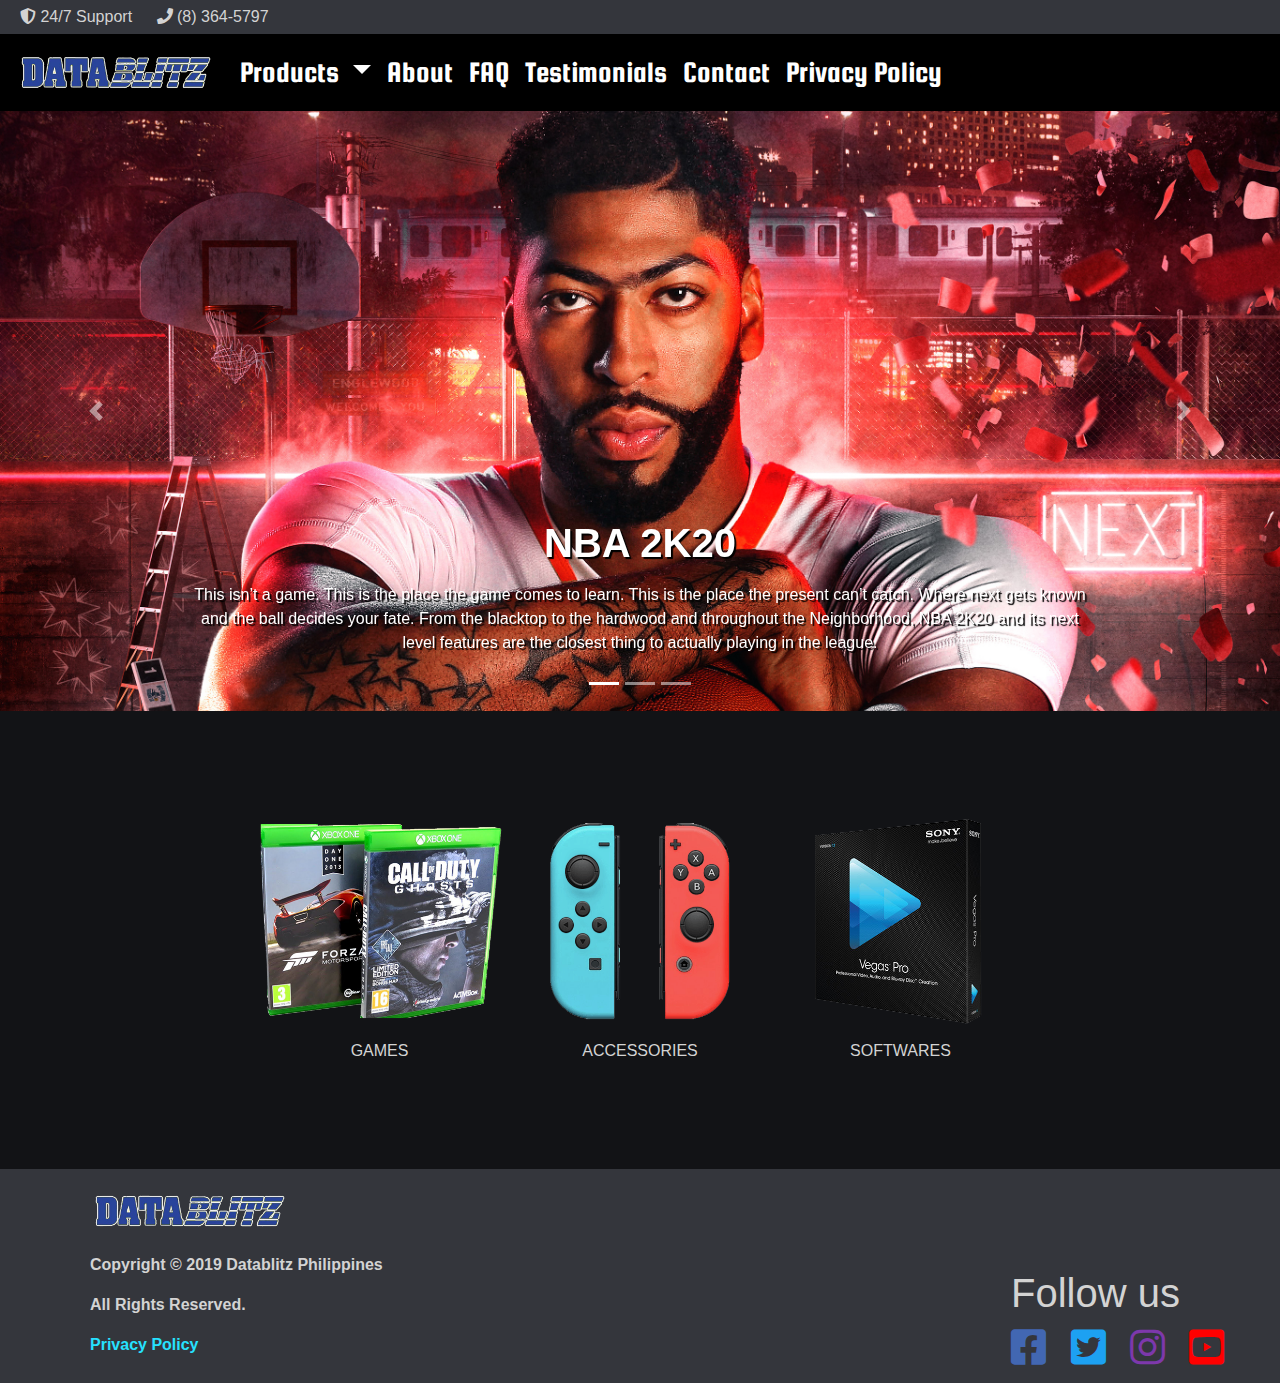
<file: index.html>
<html>
	<head>
		<title> Datablitz - Home </title>
		<meta name="viewport" content="width=device-width, initial-scale=1">
		<meta charset="utf-8">
		<meta name="description" content="DataBlitz is an ALL-Original computer & video games software, consoles and accessories retailer present in various locations throughout the Philippines.">
		<meta name="keywords" content="Game, Gaming, Store, Datablitz, Philippines, Entertainment, Utilities,">
		<meta name="author" content="Anton Miguel Canlas">
		<link rel="stylesheet" href="https://stackpath.bootstrapcdn.com/bootstrap/4.3.1/css/bootstrap.min.css" integrity="sha384-ggOyR0iXCbMQv3Xipma34MD+dH/1fQ784/j6cY/iJTQUOhcWr7x9JvoRxT2MZw1T" crossorigin="anonymous">
		<link rel="stylesheet" type="text/css" href="https://cdnjs.cloudflare.com/ajax/libs/font-awesome/5.11.2/css/all.css">
		<link rel= "stylesheet" href= "style.css">
		<link href="https://fonts.googleapis.com/css?family=Squada+One&display=swap" rel="stylesheet">
		<link rel="icon" type="image/png" href="essentials/bnew.png">
	</head>
	
	<body>
		<div class ="contact">
			<i class="fas fa-shield-alt" style = "margin-left: 20px; "></i>
			<p>24/7 Support </p>
			<i class="fas fa-phone"></i>
			<p> (8) 364-5797 </p>
		</div>
		
		
		<nav class="navbar navbar-expand-lg navbar-dark bg-dark" style = "background-color: black!important; ">
		  <a class="navbar-brand" href="index.html"><img src =" essentials/dblogo.png" width = 200px></a>
		  <button class="navbar-toggler" type="button" data-toggle="collapse" data-target="#navbarSupportedContent" aria-controls="navbarSupportedContent" aria-expanded="false" aria-label="Toggle navigation">
			<span class="navbar-toggler-icon"></span>
		  </button>

		  <div class="collapse navbar-collapse" id="navbarSupportedContent">
			
			<ul class="navbar-nav mr-auto">
			  			  <li class="nav-item dropdown">
				<a class="nav-link dropdown-toggle" href="#" id="navbarDropdown" role="button" data-toggle="dropdown" aria-haspopup="true" aria-expanded="false">
				Products
				</a>
				<div class="dropdown-menu" aria-labelledby="navbarDropdown">
				  <a class="dropdown-item" href="Gamesp.html">Games</a>
				  <a class="dropdown-item" href="Accessoriesp.html">Accessories</a>
				  <a class="dropdown-item" href="Softwaresp.html">Softwares</a>
				</div>
			  </li>
			  
			  <li class="nav-item">
				<a class="nav-link" href="AboutUs.html">About</a>
			  </li>

			  <li class="nav-item">
				<a class="nav-link" href="FAQ.html">FAQ</a>
			  </li>
			  <li class="nav-item">
				<a class="nav-link" href="Testimonials.html">Testimonials</a>
			  </li>
			  <li class="nav-item">
				<a class="nav-link" href="Contact.html">Contact</a>
			  </li>
			  <li class="nav-item">
				<a class="nav-link" href="Policy.html">Privacy Policy</a>
			  </li>
			</ul>
		  </div>
		</nav>
	
	
	
	
	
<div class = "carouselsize">
	<div class="bd-example">
  <div id="carouselExampleCaptions" class="carousel slide" data-ride="carousel">
    <ol class="carousel-indicators">
      <li data-target="#carouselExampleCaptions" data-slide-to="0" class="active"></li>
      <li data-target="#carouselExampleCaptions" data-slide-to="1"></li>
      <li data-target="#carouselExampleCaptions" data-slide-to="2"></li>
    </ol>
    <div class="carousel-inner">
      <div class="carousel-item active">
        <img src="games/2k20t.jpg" class="d-block w-100" alt="Image did not load properly">
        <div class="carousel-caption d-none d-md-block">
          <h5>NBA 2K20</h5>
          <p><p>This isn’t a game. This is the place the game comes to learn. This is the place the present can’t catch. Where next gets known and the ball decides your fate. From the blacktop to the hardwood and throughout the Neighborhood, NBA 2K20 and its next level features are the closest thing to actually playing in the league.</p></p>
        </div>
      </div>
      <div class="carousel-item">
        <img src="games/tocs3t.png" class="d-block w-100" alt="Image did not load properly" id="coldsteel";>
        <div class="carousel-caption d-none d-md-block">
          <h5>Trails of Coldsteel III </h5>
          <p>Nearly a year and a half has passed since the Erebonian civil war, and much has changed since then. From the shifting stances of countries to the internal politics of the Empire, and even the life of real schwarzer, the shadows of the past have given way to the embers of a new chapter. Now graduated from thors military Academy.</p>
        </div>
      </div>
      <div class="carousel-item">
        <img src="games/deathstrandingt.png" class="d-block w-100" alt="Image did not load properly">
        <div class="carousel-caption d-none d-md-block">
          <h5>Death Stranding</h5>
          <p>A completely new type of action game, where the goal of the player is to reconnect isolated cities and a fragmented society. It is created so that all elements, including the story and gameplay, are bound together by the theme of the "Strand" or connection.</p>
		  
        </div>
      </div>
    </div>
    <a class="carousel-control-prev" href="#carouselExampleCaptions" role="button" data-slide="prev">
      <span class="carousel-control-prev-icon" aria-hidden="true"></span>
      <span class="sr-only">Previous</span>
    </a>
    <a class="carousel-control-next" href="#carouselExampleCaptions" role="button" data-slide="next">
      <span class="carousel-control-next-icon" aria-hidden="true"></span>
      <span class="sr-only">Next</span>
    </a>
  </div>
</div>
</div>
	
	
	<div class ="productdiv">
		<center>
		
		<div class = "products">
			<a href = "Gamesp.html">
			<img src = "essentials/Games.png" width = "100%">
			</a>
			<h1> GAMES </h1>
		</div>
		
		<div class = "products">
			
			<a href = "Accessoriesp.html">
			<img src = "essentials/Accessories.png" width = "100%">
			</a> 
			<h1> ACCESSORIES </h1>
		</div>
		
			<div class = "products">
			<a href = "S		oftwaresp.html">
			<img src = "essentials/Softwares.png" width = "100%">
			</a>
			<h1> SOFTWARES </h1>
		</div>
		</center>
	</div>
	
	
			<div class = "body1" style= "background-color: #34363c;"> 		
				<div class = "footerleft" style = "display: inline-block; ">
				<img src = " essentials/dblogo.png" width = 200px style= "margin: 0 0 20 0;">
				<p> Copyright © 2019 Datablitz Philippines </p> 
				<p> All Rights Reserved. </p>
				<p><a href = "Policy.html" style = "color:#26e1ff;">Privacy Policy </a> </p>
				</div>
				
				<div class = "footerright">
				<h1> Follow us</h1>
				
				<a href = "https://www.facebook.com/DataBlitzPH/" style = "text-decoration:none;">
				<i class="fab fa-facebook-square" style = "color: #4267b2;"></i>
				</a>
				<a href = "https://twitter.com/DataBlitzPH?ref_src=twsrc%5Egoogle%7Ctwcamp%5Eserp%7Ctwgr%5Eauthor" style = "text-decoration:none;">
				<i class="fab fa-twitter-square" style = "color: #1da1f2;"></i>
				</a>
				<a href = "https://www.instagram.com/datablitzph/?hl=en" style = "text-decoration:none;">
				<i class="fab fa-instagram" style = "color: #7d38ab;"></i>
				</a>
				<a href = "https://www.youtube.com/watch?v=Jd_Bo0ViJO8" style = "text-decoration:none;">
				<i class="fab fa-youtube-square" style = "color: #ff0000;"></i>
				</a>					
				</div>			
			</div>
	
	
	
		<script src="https://code.jquery.com/jquery-3.3.1.slim.min.js" integrity="sha384-q8i/X+965DzO0rT7abK41JStQIAqVgRVzpbzo5smXKp4YfRvH+8abtTE1Pi6jizo" crossorigin="anonymous"></script>
		<script src="https://cdnjs.cloudflare.com/ajax/libs/popper.js/1.14.7/umd/popper.min.js" integrity="sha384-UO2eT0CpHqdSJQ6hJty5KVphtPhzWj9WO1clHTMGa3JDZwrnQq4sF86dIHNDz0W1" crossorigin="anonymous"></script>
		<script src="https://stackpath.bootstrapcdn.com/bootstrap/4.3.1/js/bootstrap.min.js" integrity="sha384-JjSmVgyd0p3pXB1rRibZUAYoIIy6OrQ6VrjIEaFf/nJGzIxFDsf4x0xIM+B07jRM" crossorigin="anonymous"></script>
	</body>





</html>
</file>
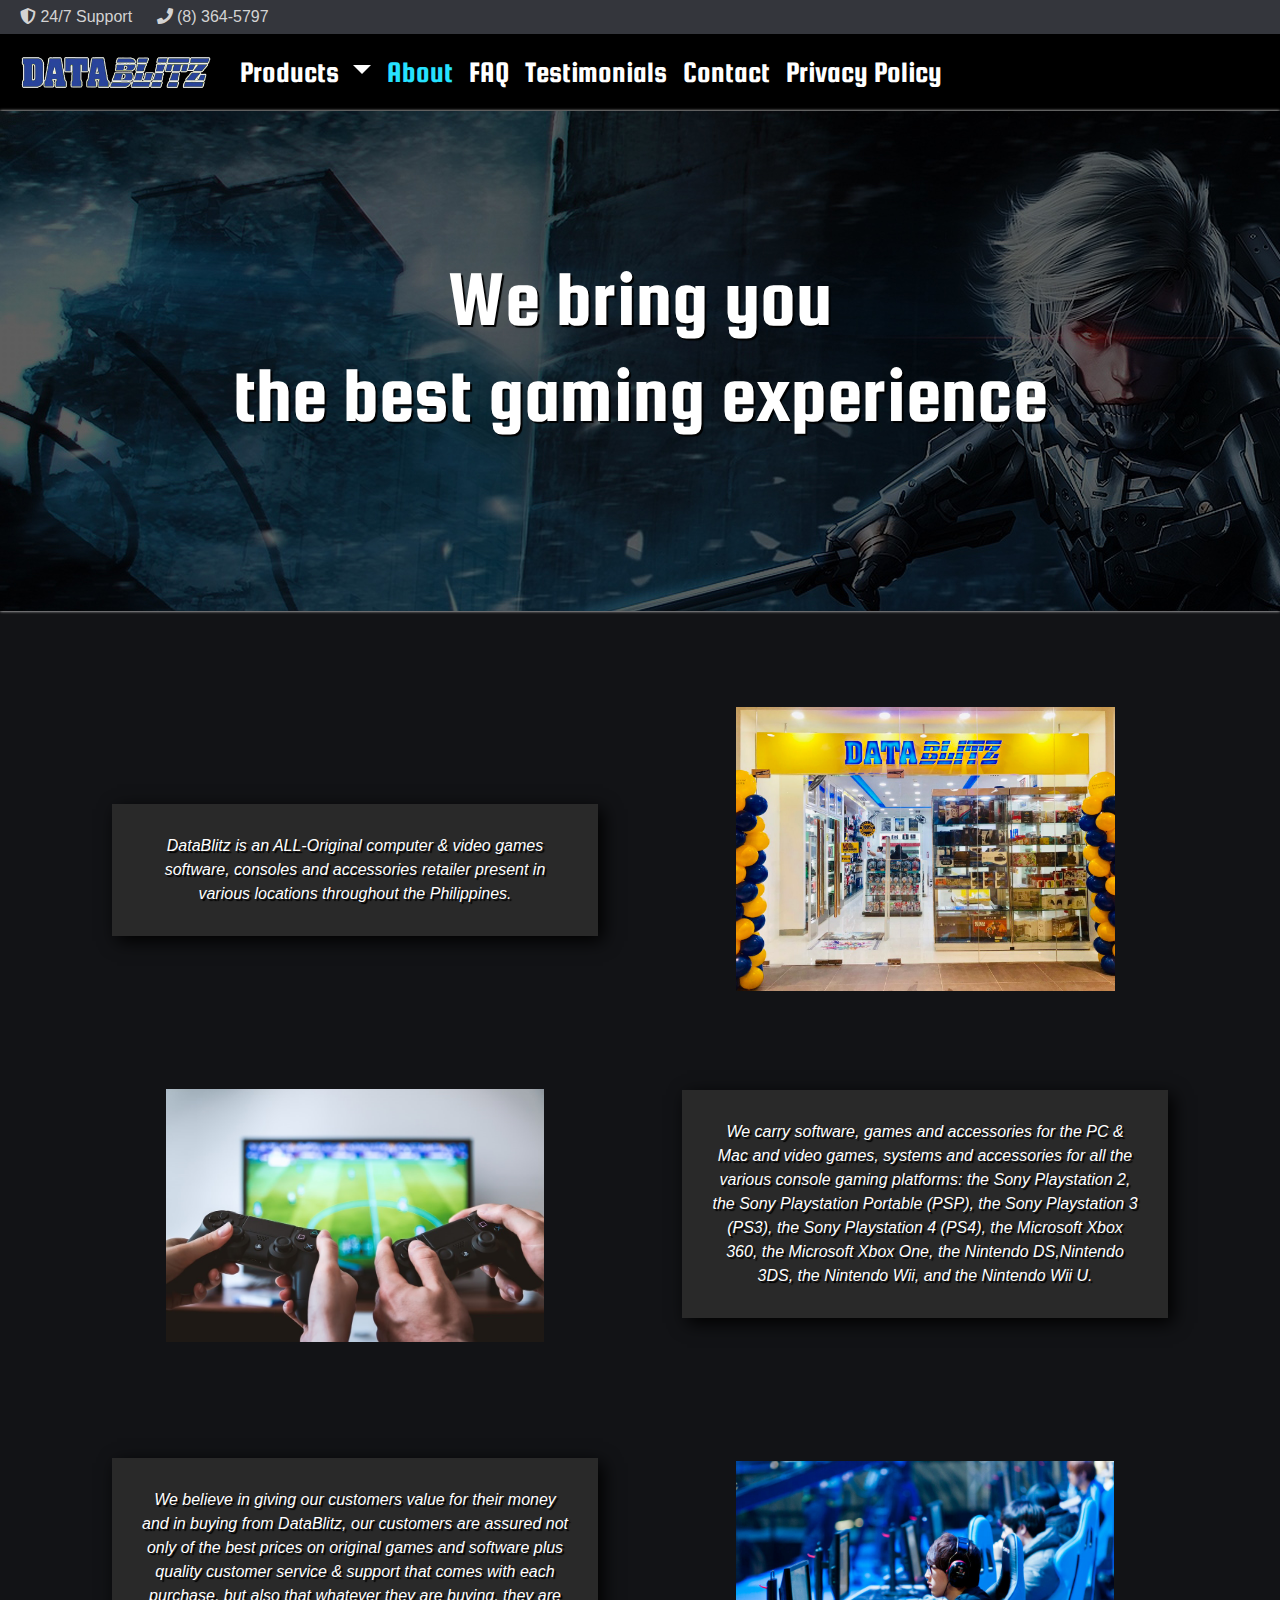
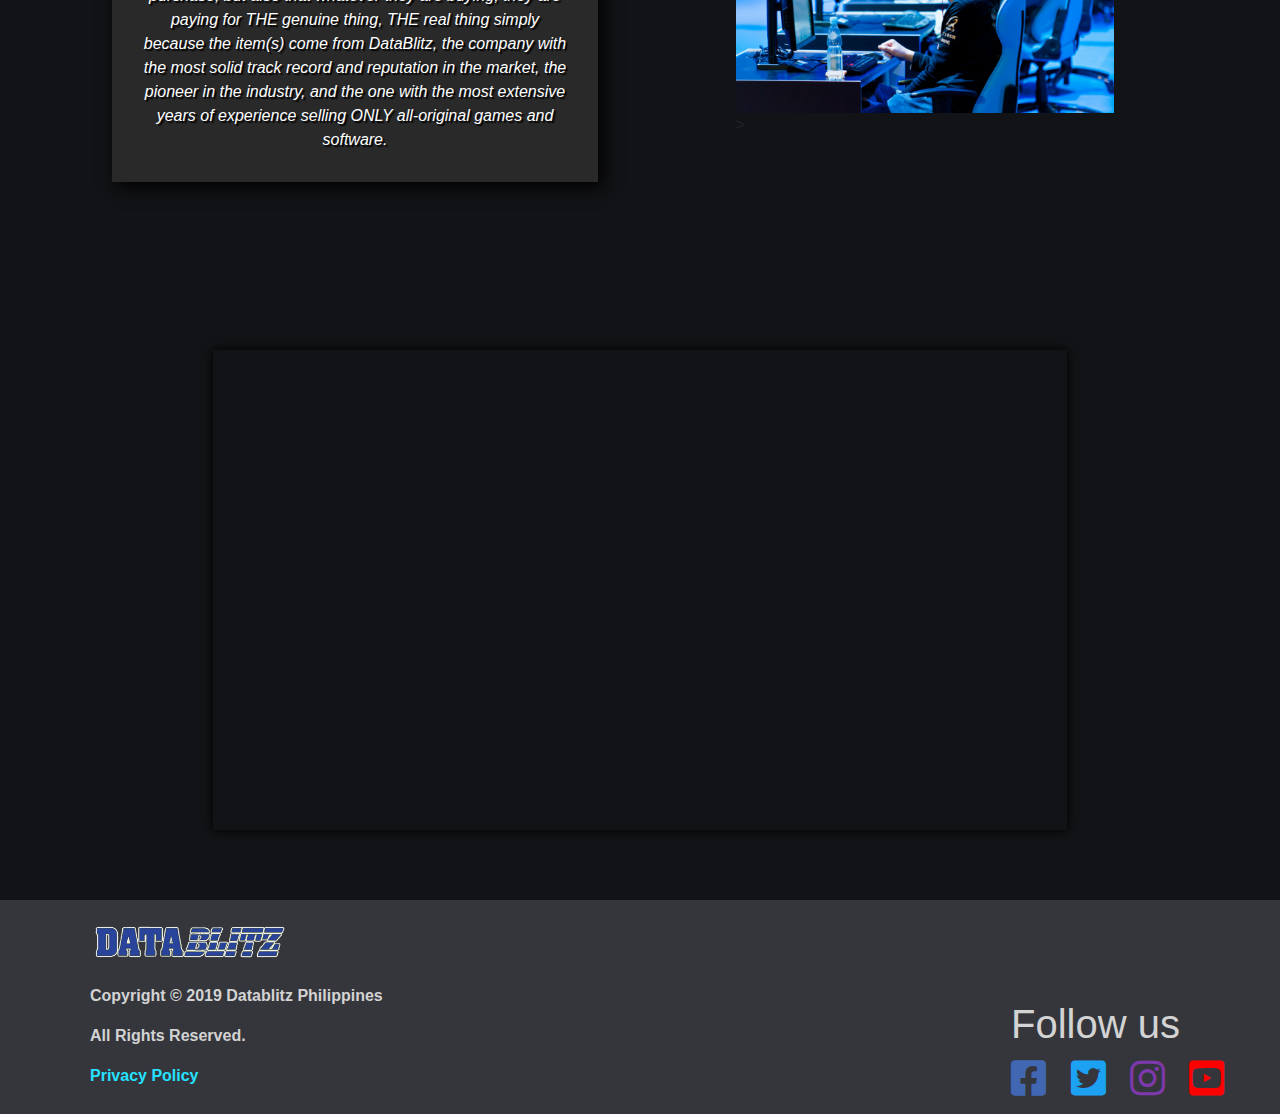
<file: AboutUs.html>
<html>
	<head>
		<title> Datablitz - About us </title>
		<meta name="viewport" content="width=device-width, initial-scale=1">
		<meta charset="utf-8">
		<meta name="description" content="DataBlitz is an ALL-Original computer & video games software, consoles and accessories retailer present in various locations throughout the Philippines.">
		<meta name="keywords" content="Game, Gaming, Store, Datablitz, Philippines, Entertainment, Utilities, About us">
		<meta name="author" content="Anton Miguel Canlas">
		<link rel="stylesheet" href="https://stackpath.bootstrapcdn.com/bootstrap/4.3.1/css/bootstrap.min.css" integrity="sha384-ggOyR0iXCbMQv3Xipma34MD+dH/1fQ784/j6cY/iJTQUOhcWr7x9JvoRxT2MZw1T" crossorigin="anonymous">
		<link rel="stylesheet" type="text/css" href="https://cdnjs.cloudflare.com/ajax/libs/font-awesome/5.11.2/css/all.css">
		<link rel= "stylesheet" href= "style.css">
		<link href="https://fonts.googleapis.com/css?family=Squada+One&display=swap" rel="stylesheet">
		<link rel="icon" type="image/png" href="essentials/bnew.png">
	</head>
	
	<body>
		<div class ="contact">
			<i class="fas fa-shield-alt" style = "margin-left: 20px; "></i>
			<p>24/7 Support </p>
			<i class="fas fa-phone"></i>
			<p> (8) 364-5797 </p>
		</div>
		
		
		<nav class="navbar navbar-expand-lg navbar-dark bg-dark" style = "background-color: black!important; ">
		  <a class="navbar-brand" href="index.html"><img src =" essentials/dblogo.png" width = 200px></a>
		  <button class="navbar-toggler" type="button" data-toggle="collapse" data-target="#navbarSupportedContent" aria-controls="navbarSupportedContent" aria-expanded="false" aria-label="Toggle navigation">
			<span class="navbar-toggler-icon"></span>
		  </button>

		  <div class="collapse navbar-collapse" id="navbarSupportedContent">
			
			<ul class="navbar-nav mr-auto">
			  			  <li class="nav-item dropdown">
				<a class="nav-link dropdown-toggle" href="#" id="navbarDropdown" role="button" data-toggle="dropdown" aria-haspopup="true" aria-expanded="false">
				Products
				</a>
				<div class="dropdown-menu" aria-labelledby="navbarDropdown">
				  <a class="dropdown-item" href="Gamesp.html">Games</a>
				  <a class="dropdown-item" href="Accessoriesp.html">Accessories</a>
				  <a class="dropdown-item" href="Softwaresp.html">Softwares</a>
				</div>
			  </li>
			  
			  <li class="nav-item">
				<a class="nav-link" href="AboutUs.html" style = "color:#26e1ff!important;">About</a>
			  </li>

			  <li class="nav-item">
				<a class="nav-link" href="FAQ.html">FAQ</a>
			  </li>
			  <li class="nav-item">
				<a class="nav-link" href="Testimonials.html">Testimonials</a>
			  </li>
			  <li class="nav-item">
				<a class="nav-link" href="Contact.html">Contact</a>
			  </li>
			  <li class="nav-item">
				<a class="nav-link" href="Policy.html">Privacy Policy</a>
			  </li>
			</ul>
		  </div>
		</nav>
			
			<div class = "container1AU" style = "color: white;"> 
				<div class = "bestxpbg">
				<center>
				<h1 class = "abtustagline" style = "position: absolute; width: 100%; text-shadow: 2px 2px 1px #000000; margin-top: 140px;"> We bring you <br> the best gaming experience </h1>
				</center>
				</div>
				
					
					
				</div>
			</div>
			
			
	<div class="py-5">
  <div class="container py-5">
    <div class="row align-items-center mb-5">
      <div class="col-lg-6 order-2 order-lg-1"><i class="fa fa-bar-chart fa-2x mb-3 text-primary"></i>
				
				<p class="font-italic text-muted mb-4" id = "abttxt">DataBlitz is an ALL-Original computer & video games
				software, consoles and accessories retailer present
				in various locations throughout the Philippines.</p>
      </div>
      <div class="col-lg-5 px-5 mx-auto order-1 order-lg-2"><img src="dbrelated/dbstore.jpg" alt="" class="img-fluid mb-4 mb-lg-0"></div>
    </div>
	
	
    <div class="row align-items-center">
      <div class="col-lg-5 px-5 mx-auto"><img src="dbrelated/consoles.jpg" alt="" class="img-fluid mb-4 mb-lg-0"></div>
      <div class="col-lg-6">
        <p class="font-italic text-muted mb-4" id = "aboutcenter">	We carry software, games and accessories for the PC & Mac 		
				and video games, systems and accessories for all the
				various console gaming platforms: the Sony Playstation 2,
				the Sony Playstation Portable (PSP), the Sony Playstation 3 (PS3),
				the Sony Playstation 4 (PS4), the Microsoft Xbox 360,
				the Microsoft Xbox One, the Nintendo DS,Nintendo 3DS,	
				the Nintendo Wii, and the Nintendo Wii U. </p>
      </div>
    </div>
	
	
	    <div class="row align-items-center mb-5">
      <div class="col-lg-6 order-2 order-lg-1"><i class="fa fa-bar-chart fa-2x mb-3 text-primary"></i>
        <p class="font-italic text-muted mb-4" id = "abttxt">We believe in giving our customers value for their money and in buying from DataBlitz, 		
				our customers are assured not only of the best prices on original games and software 
				  plus quality customer service & support that comes with each purchase, but also 
				 that whatever they are buying, they are paying for THE genuine thing, THE real thing 
				 simply because the item(s) come from DataBlitz, the company with the most solid 
				track record and reputation in the market, the pioneer in the industry,		
				 and the one with the most extensive years of experience 
				 selling ONLY all-original games and software.</p>	
      </div>
      <div class="col-lg-5 px-5 mx-auto order-1 order-lg-2"><img src="dbrelated/abtus.jpg" alt="" class="img-fluid mb-4 mb-lg-0" id = "aboutlstimg">></div>
    </div>
	
  </div>
</div>

		<center>
		<div class="col-sm-8 offset-md-2 embed-responsive embed-responsive-16by9" style = "margin: 0 0 70px 0; box-shadow: 0px 0px 10px #000000;" >
			<iframe class="embed-responsive-item" src="https://www.youtube.com/embed/jVGKFViBDgg" frameborder="0" gesture="media" allowfullscreen></iframe>
		</div>
		</center>
	
	
			<div class = "body1" style= "background-color: #34363c;"> 		
				<div class = "footerleft" style = "display: inline-block; ">
				<img src = " essentials/dblogo.png" width = 200px style= "margin: 0 0 20 0;">
				<p> Copyright © 2019 Datablitz Philippines </p> 
				<p> All Rights Reserved. </p>
				<p><a href = "Policy.html" style = "color:#26e1ff;">Privacy Policy </a> </p>
				</div>
				
				<div class = "footerright">
				<h1> Follow us</h1>
				
				<a href = "https://www.facebook.com/DataBlitzPH/" style = "text-decoration:none;">
				<i class="fab fa-facebook-square" style = "color: #4267b2;"></i>
				</a>
				<a href = "https://twitter.com/DataBlitzPH?ref_src=twsrc%5Egoogle%7Ctwcamp%5Eserp%7Ctwgr%5Eauthor" style = "text-decoration:none;">
				<i class="fab fa-twitter-square" style = "color: #1da1f2;"></i>
				</a>
				<a href = "https://www.instagram.com/datablitzph/?hl=en" style = "text-decoration:none;">
				<i class="fab fa-instagram" style = "color: #7d38ab;"></i>
				</a>
				<a href = "https://www.youtube.com/watch?v=Jd_Bo0ViJO8" style = "text-decoration:none;">
				<i class="fab fa-youtube-square" style = "color: #ff0000;"></i>
				</a>					
				</div>			
			</div>
	
	
	
		<script src="https://code.jquery.com/jquery-3.3.1.slim.min.js" integrity="sha384-q8i/X+965DzO0rT7abK41JStQIAqVgRVzpbzo5smXKp4YfRvH+8abtTE1Pi6jizo" crossorigin="anonymous"></script>
		<script src="https://cdnjs.cloudflare.com/ajax/libs/popper.js/1.14.7/umd/popper.min.js" integrity="sha384-UO2eT0CpHqdSJQ6hJty5KVphtPhzWj9WO1clHTMGa3JDZwrnQq4sF86dIHNDz0W1" crossorigin="anonymous"></script>
		<script src="https://stackpath.bootstrapcdn.com/bootstrap/4.3.1/js/bootstrap.min.js" integrity="sha384-JjSmVgyd0p3pXB1rRibZUAYoIIy6OrQ6VrjIEaFf/nJGzIxFDsf4x0xIM+B07jRM" crossorigin="anonymous"></script>
	</body>





</html>
</file>
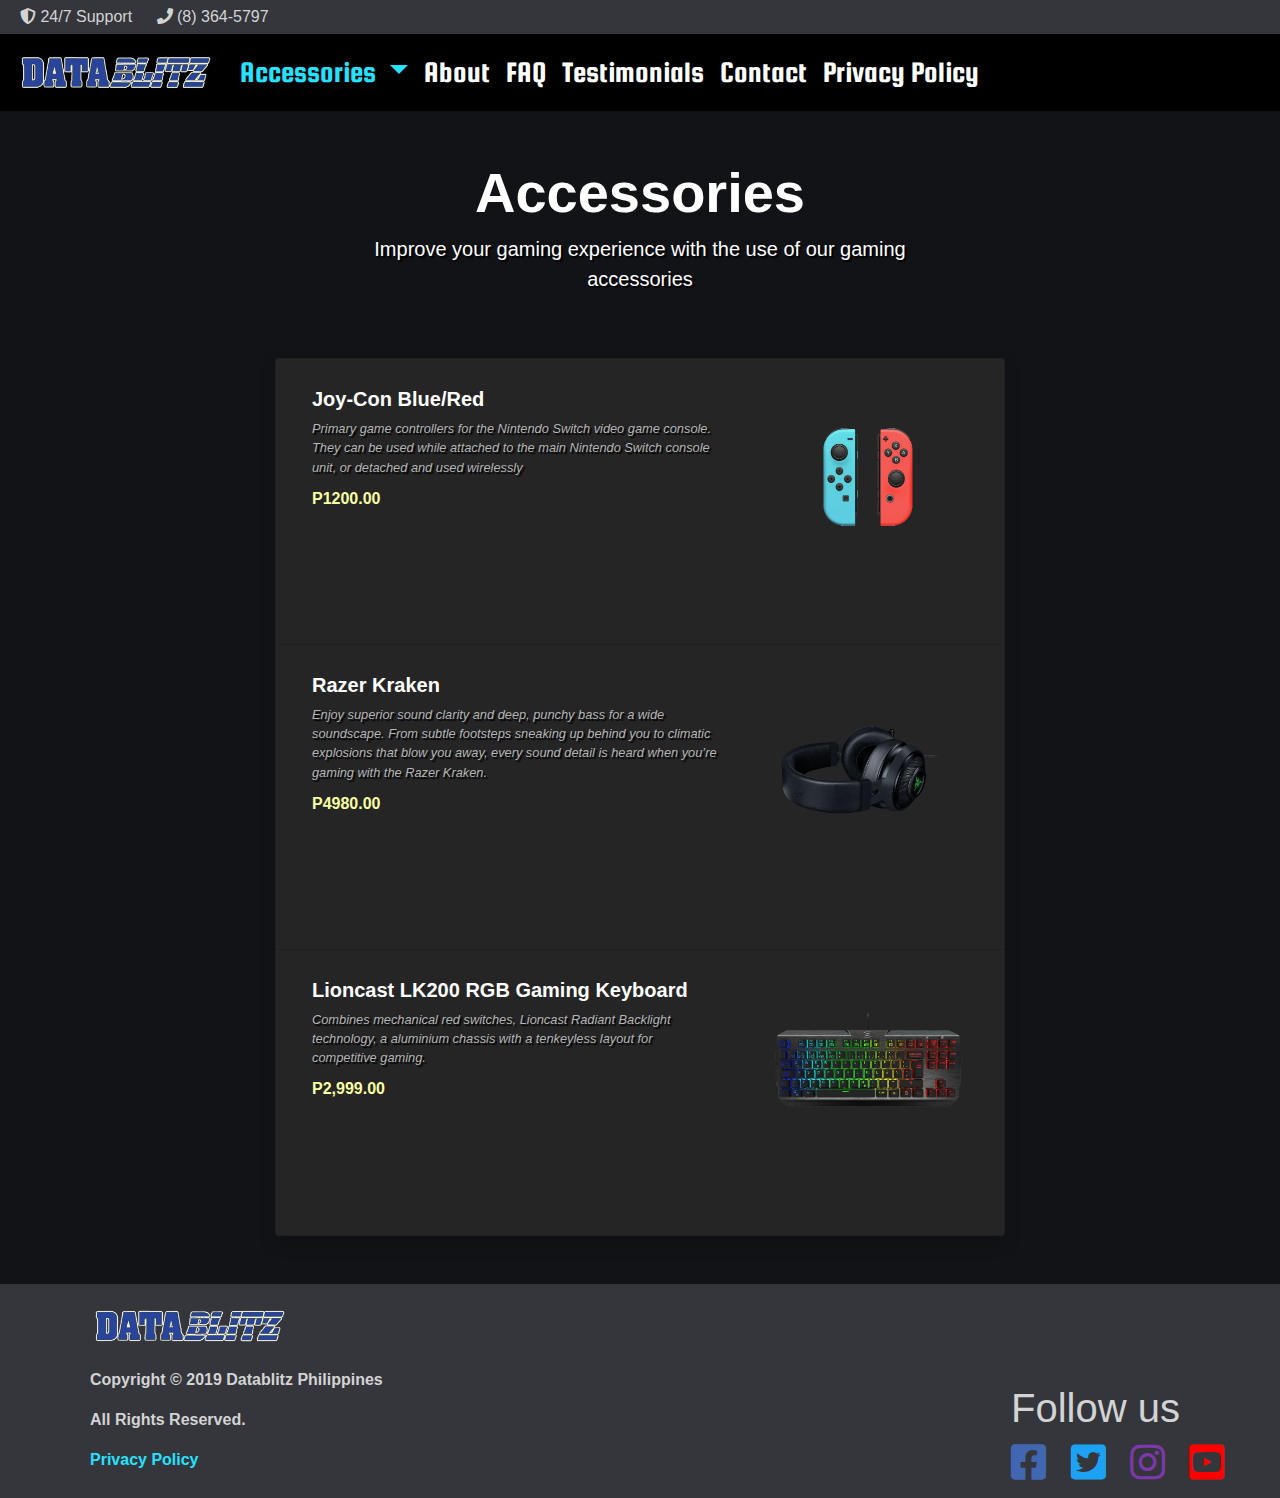
<file: Accessoriesp.html>
<html>
	<head>
		<title> Datablitz - Products - Accessories </title>
		<meta name="viewport" content="width=device-width, initial-scale=1">
		<meta charset="utf-8">
		<meta name="description" content="DataBlitz is an ALL-Original computer & video games software, consoles and accessories retailer present in various locations throughout the Philippines.">
		<meta name="keywords" content="Game, Gaming, Store, Datablitz, Philippines, Entertainment, Utilities, Products, Accessories">
		<meta name="author" content="Anton Miguel Canlas">
		<link rel="stylesheet" href="https://stackpath.bootstrapcdn.com/bootstrap/4.3.1/css/bootstrap.min.css" integrity="sha384-ggOyR0iXCbMQv3Xipma34MD+dH/1fQ784/j6cY/iJTQUOhcWr7x9JvoRxT2MZw1T" crossorigin="anonymous">
		<link rel="stylesheet" type="text/css" href="https://cdnjs.cloudflare.com/ajax/libs/font-awesome/5.11.2/css/all.css">
		<link rel= "stylesheet" href= "style.css">
		<link href="https://fonts.googleapis.com/css?family=Squada+One&display=swap" rel="stylesheet">	
		<link rel="icon" type="image/png" href="essentials/bnew.png">
	</head>
	
	<body>
		<div class ="contact">
			<i class="fas fa-shield-alt" style = "margin-left: 20px; "></i>
			<p>24/7 Support </p>
			<i class="fas fa-phone"></i>
			<p> (8) 364-5797 </p>
		</div>
		
		
		<nav class="navbar navbar-expand-lg navbar-dark bg-dark" style = "background-color: black!important; ">
		  <a class="navbar-brand" href="index.html"><img src =" essentials/dblogo.png" width = 200px></a>
		  <button class="navbar-toggler" type="button" data-toggle="collapse" data-target="#navbarSupportedContent" aria-controls="navbarSupportedContent" aria-expanded="false" aria-label="Toggle navigation">
			<span class="navbar-toggler-icon"></span>
		  </button>

		  <div class="collapse navbar-collapse" id="navbarSupportedContent">
			
			<ul class="navbar-nav mr-auto">
			  			  <li class="nav-item dropdown">
				<a class="nav-link dropdown-toggle" href="#" id="navbarDropdown" role="button" data-toggle="dropdown" aria-haspopup="true" aria-expanded="false"  style = "color:#26e1ff!important;">
				Accessories
				</a>
				<div class="dropdown-menu" aria-labelledby="navbarDropdown">
				  <a class="dropdown-item" href="Gamesp.html">Games</a>
				  <a class="dropdown-item" href="Accessoriesp.html">Accessories</a>
				  <a class="dropdown-item" href="Softwaresp.html">Softwares</a>
				</div>
			  </li>
			  
			  <li class="nav-item">
				<a class="nav-link" href="AboutUs.html">About</a>
			  </li>

			  <li class="nav-item">
				<a class="nav-link" href="FAQ.html">FAQ</a>
			  </li>
			  <li class="nav-item">
				<a class="nav-link" href="Testimonials.html">Testimonials</a>
			  </li>
			  <li class="nav-item">
				<a class="nav-link" href="Contact.html">Contact</a>
			  </li>
			  <li class="nav-item">
				<a class="nav-link" href="Policy.html">Privacy Policy</a>
			  </li>
			</ul>

		  </div>
		</nav>




<div class="container py-5">

  <div class="row text-center text-white mb-5">
    <div class="col-lg-7 mx-auto">
      <h1 class="display-4" style ="font-weight:bold;">Accessories</h1>
      <p class="lead mb-0">Improve your gaming experience with the use of our gaming accessories</p>

      </p>
    </div>
  </div>

  <div class="row">
    <div class="col-lg-8 mx-auto">

      <ul class="list-group shadow">

        <li class="list-group-item">
          <div class="media align-items-lg-center flex-column flex-lg-row p-3">
            <div class="media-body order-2 order-lg-1">
              <h5 class="mt-0 font-weight-bold mb-2">Joy-Con Blue/Red </h5>
              <p class="font-italic text-muted mb-0 small">Primary game controllers for the Nintendo Switch video game console. They can be used while attached to the main Nintendo Switch console unit, or detached and used wirelessly</p>
              <div class="d-flex align-items-center justify-content-between mt-1">
                <h6 class="font-weight-bold my-2">P1200.00</h6>
              </div>
            </div><img src="products/joyconp.png" alt="Generic placeholder image" width="200" class="ml-lg-5 order-1 order-lg-2">
          </div>
		  
        </li>

        <li class="list-group-item">
          <div class="media align-items-lg-center flex-column flex-lg-row p-3">
            <div class="media-body order-2 order-lg-1">
              <h5 class="mt-0 font-weight-bold mb-2">Razer Kraken</h5>
              <p class="font-italic text-muted mb-0 small"> Enjoy superior sound clarity and deep, punchy bass for a wide soundscape. From subtle footsteps sneaking up behind you to climatic explosions that blow you away, every sound detail is heard when you’re gaming with the Razer Kraken.</p>
              <div class="d-flex align-items-center justify-content-between mt-1">
                <h6 class="font-weight-bold my-2">P4980.00</h6>
              </div>
            </div><img src="products/razerp.png" alt="Generic placeholder image" width="200" class="ml-lg-5 order-1 order-lg-2">
          </div>
        </li>



        <li class="list-group-item">

          <div class="media align-items-lg-center flex-column flex-lg-row p-3">
            <div class="media-body order-2 order-lg-1">
              <h5 class="mt-0 font-weight-bold mb-2">Lioncast LK200 RGB Gaming Keyboard</h5>
              <p class="font-italic text-muted mb-0 small"> Combines mechanical red switches, Lioncast Radiant Backlight technology, a aluminium chassis with a tenkeyless layout for competitive gaming.</p>
              <div class="d-flex align-items-center justify-content-between mt-1">
                <h6 class="font-weight-bold my-2">P2,999.00</h6>
              </div>
            </div><img src="products/leioncastlk200rgbgamingkeyboardp.png" alt="Generic placeholder image" width="200" class="ml-lg-5 order-1 order-lg-2">
          </div>

        </li>


    </div>
  </div>
</div>

	
				<div class = "body1" style= "background-color: #34363c;"> 		
				<div class = "footerleft" style = "display: inline-block; ">
				<img src = " essentials/dblogo.png" width = 200px style= "margin: 0 0 20 0;">
				<p> Copyright © 2019 Datablitz Philippines </p> 
				<p> All Rights Reserved. </p>
				<p><a href = "Policy.html" style = "color:#26e1ff;">Privacy Policy </a> </p>
				</div>
				
				<div class = "footerright">
				<h1> Follow us</h1>
				
				<a href = "https://www.facebook.com/DataBlitzPH/" style = "text-decoration:none;">
				<i class="fab fa-facebook-square" style = "color: #4267b2;"></i>
				</a>
				<a href = "https://twitter.com/DataBlitzPH?ref_src=twsrc%5Egoogle%7Ctwcamp%5Eserp%7Ctwgr%5Eauthor" style = "text-decoration:none;">
				<i class="fab fa-twitter-square" style = "color: #1da1f2;"></i>
				</a>
				<a href = "https://www.instagram.com/datablitzph/?hl=en" style = "text-decoration:none;">
				<i class="fab fa-instagram" style = "color: #7d38ab;"></i>
				</a>
				<a href = "https://www.youtube.com/watch?v=Jd_Bo0ViJO8" style = "text-decoration:none;">
				<i class="fab fa-youtube-square" style = "color: #ff0000;"></i>
				</a>					
				</div>			
			</div>
	
	
	
	
		<script src="https://code.jquery.com/jquery-3.3.1.slim.min.js" integrity="sha384-q8i/X+965DzO0rT7abK41JStQIAqVgRVzpbzo5smXKp4YfRvH+8abtTE1Pi6jizo" crossorigin="anonymous"></script>
		<script src="https://cdnjs.cloudflare.com/ajax/libs/popper.js/1.14.7/umd/popper.min.js" integrity="sha384-UO2eT0CpHqdSJQ6hJty5KVphtPhzWj9WO1clHTMGa3JDZwrnQq4sF86dIHNDz0W1" crossorigin="anonymous"></script>
		<script src="https://stackpath.bootstrapcdn.com/bootstrap/4.3.1/js/bootstrap.min.js" integrity="sha384-JjSmVgyd0p3pXB1rRibZUAYoIIy6OrQ6VrjIEaFf/nJGzIxFDsf4x0xIM+B07jRM" crossorigin="anonymous"></script>
	</body>





</html>
</file>
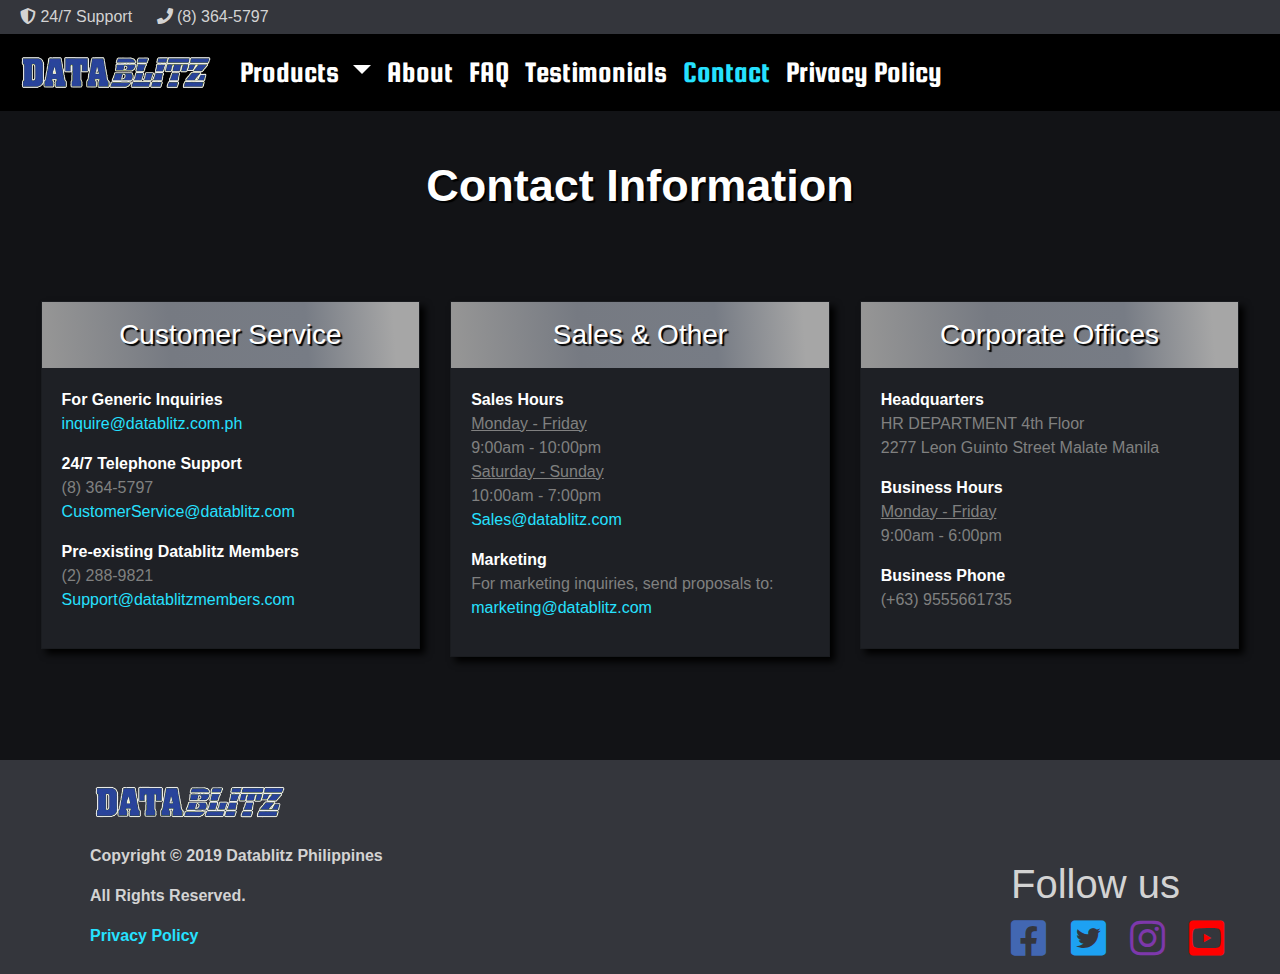
<file: Contact.html>
<html>
	<head>
		<title> Datablitz - Contacts </title>
		<meta name="viewport" content="width=device-width, initial-scale=1">
		<meta charset="utf-8">
		<meta name="description" content="DataBlitz is an ALL-Original computer & video games software, consoles and accessories retailer present in various locations throughout the Philippines.">
		<meta name="keywords" content="Game, Gaming, Store, Datablitz, Philippines, Entertainment, Utilities, Contact page, DataBlitz Contacts">
		<meta name="author" content="Anton Miguel Canlas">
		<link rel="stylesheet" href="https://stackpath.bootstrapcdn.com/bootstrap/4.3.1/css/bootstrap.min.css" integrity="sha384-ggOyR0iXCbMQv3Xipma34MD+dH/1fQ784/j6cY/iJTQUOhcWr7x9JvoRxT2MZw1T" crossorigin="anonymous">
		<link rel="stylesheet" type="text/css" href="https://cdnjs.cloudflare.com/ajax/libs/font-awesome/5.11.2/css/all.css">
		<link rel= "stylesheet" href= "style.css">
		<link href="https://fonts.googleapis.com/css?family=Squada+One&display=swap" rel="stylesheet">	
		<link rel="icon" type="image/png" href="essentials/bnew.png">
	</head>
	
	<body>
		<div class ="contact">
			<i class="fas fa-shield-alt" style = "margin-left: 20px; "></i>
			<p>24/7 Support </p>
			<i class="fas fa-phone"></i>
			<p> (8) 364-5797 </p>
		</div>
		
		
		<nav class="navbar navbar-expand-lg navbar-dark bg-dark" style = "background-color: black!important; ">
		  <a class="navbar-brand" href="index.html"><img src =" essentials/dblogo.png" width = 200px></a>
		  <button class="navbar-toggler" type="button" data-toggle="collapse" data-target="#navbarSupportedContent" aria-controls="navbarSupportedContent" aria-expanded="false" aria-label="Toggle navigation">
			<span class="navbar-toggler-icon"></span>
		  </button>

		  <div class="collapse navbar-collapse" id="navbarSupportedContent">
			
			<ul class="navbar-nav mr-auto">
			  			  <li class="nav-item dropdown">
				<a class="nav-link dropdown-toggle" href="#" id="navbarDropdown" role="button" data-toggle="dropdown" aria-haspopup="true" aria-expanded="false">
				Products
				</a>
				<div class="dropdown-menu" aria-labelledby="navbarDropdown">
				  <a class="dropdown-item" href="Gamesp.html">Games</a>
				  <a class="dropdown-item" href="Accessoriesp.html">Accessories</a>
				  <a class="dropdown-item" href="Softwaresp.html">Softwares</a>
				</div>
			  </li>
			  
			  <li class="nav-item">
				<a class="nav-link" href="AboutUs.html">About</a>
			  </li>

			  <li class="nav-item">
				<a class="nav-link" href="FAQ.html" >FAQ</a>
			  </li>
			  <li class="nav-item">
				<a class="nav-link" href="Testimonials.html" >Testimonials</a>
			  </li>
			  <li class="nav-item">
				<a class="nav-link" href="Contact.html" style = "color:#26e1ff!important;">Contact</a>
			  </li>
			  <li class="nav-item">
				<a class="nav-link" href="Policy.html">Privacy Policy</a>
			  </li>
			</ul>

		  </div>
		</nav>


  <h2 class="h1-responsive font-weight-bold my-5" style = "font-size: 45px;">Contact Information</h2>



<div class="row" style = "margin: 0 2% 0 2%">
	<div class="col-md-4 mb-3">
		<div class="card rounded-0">
			<div class="text-center p-3" id ="p-3con">
				<h3 class="mb-0" >Customer Service</h3>
			</div>
			
			<div class="card-body">
			<p>
				<span class="contitle"> For Generic Inquiries</span><br>
				<a class="" href="#"><span class="conlink">inquire@datablitz.com.ph</span></a>
			</p>
			
			<p>
				<span class="contitle">24/7 Telephone Support</span><br>
				<span class="conbod">(8) 364-5797 <br>
				<a class="" href="#"><span class="conlink">CustomerService@datablitz.com</span></a>
			</p>
			
				<p>
					<span class="contitle">Pre-existing Datablitz Members</span><br>
					<span class="conbod">(2) 288-9821 </span> <br>
					<a class="" href="#"><span class="conlink">Support@datablitzmembers.com</span></a>
				</p>
				
				
			</div>
		</div>
	</div>
	
	<div class="col-md-4 mb-3">
		<div class="card rounded-0">
			<div class="text-center p-3" id ="p-3con">
				<h3 class="mb-0">Sales & Other</h3>
			</div>
			
			<div class="card-body">
				<p class="conbod">
					<span class="contitle">Sales Hours</span><br>
					<span class="conbod" style="text-decoration: underline">Monday - Friday</span><br>
					9:00am - 10:00pm<br>
					<span style="text-decoration: underline">Saturday - Sunday</span><br>
					10:00am - 7:00pm<br>
					<a class="" href=""><span class="conlink">Sales@datablitz.com</span></a>
				</p>
				
				
				
				<p class="conbod">
					<span class="contitle">Marketing</span><br>
					For marketing inquiries, send proposals to: <br> <a class="" href="#"><span class="conlink">marketing@datablitz.com</span></a>
				</p>
					
			</div>
		</div>
	</div>
	
	<div class="col-md-4 mb-3">
		<div class="card rounded-0">
			<div class="text-center p-3" id ="p-3con">
				<h3 class="mb-0">Corporate Offices</h3>
			</div>
			
			<div class="card-body">
				<p class="conbod">
					<span class="contitle">Headquarters</span><br>
					HR DEPARTMENT 4th Floor <br>
					2277 Leon Guinto Street Malate Manila
				</p>
				
				<p class="conbod">
					<span class="contitle">Business Hours</span><br>
					<span style="text-decoration: underline">Monday - Friday</span><br>
					9:00am - 6:00pm
				</p>
				
				<p class="conbod">
					<span class="contitle">Business Phone</span><br>
					(+63) 9555661735
				</p>
				
			</div>
		</div>
	</div>
 </div>



	
			<div class = "body1" style= "background-color: #34363c;"> 		
				<div class = "footerleft" style = "display: inline-block; ">
				<img src = " essentials/dblogo.png" width = 200px style= "margin: 0 0 20 0;">
				<p> Copyright © 2019 Datablitz Philippines </p> 
				<p> All Rights Reserved. </p>
				<p><a href = "Policy.html" style = "color:#26e1ff;">Privacy Policy </a> </p>
				</div>
				
				<div class = "footerright">
				<h1> Follow us</h1>
				
				<a href = "https://www.facebook.com/DataBlitzPH/" style = "text-decoration:none;">
				<i class="fab fa-facebook-square" style = "color: #4267b2;"></i>
				</a>
				<a href = "https://twitter.com/DataBlitzPH?ref_src=twsrc%5Egoogle%7Ctwcamp%5Eserp%7Ctwgr%5Eauthor" style = "text-decoration:none;">
				<i class="fab fa-twitter-square" style = "color: #1da1f2;"></i>
				</a>
				<a href = "https://www.instagram.com/datablitzph/?hl=en" style = "text-decoration:none;">
				<i class="fab fa-instagram" style = "color: #7d38ab;"></i>
				</a>
				<a href = "https://www.youtube.com/watch?v=Jd_Bo0ViJO8" style = "text-decoration:none;">
				<i class="fab fa-youtube-square" style = "color: #ff0000;"></i>
				</a>					
				</div>			
			</div>
	
	
	
	
		<script src="https://code.jquery.com/jquery-3.3.1.slim.min.js" integrity="sha384-q8i/X+965DzO0rT7abK41JStQIAqVgRVzpbzo5smXKp4YfRvH+8abtTE1Pi6jizo" crossorigin="anonymous"></script>
		<script src="https://cdnjs.cloudflare.com/ajax/libs/popper.js/1.14.7/umd/popper.min.js" integrity="sha384-UO2eT0CpHqdSJQ6hJty5KVphtPhzWj9WO1clHTMGa3JDZwrnQq4sF86dIHNDz0W1" crossorigin="anonymous"></script>
		<script src="https://stackpath.bootstrapcdn.com/bootstrap/4.3.1/js/bootstrap.min.js" integrity="sha384-JjSmVgyd0p3pXB1rRibZUAYoIIy6OrQ6VrjIEaFf/nJGzIxFDsf4x0xIM+B07jRM" crossorigin="anonymous"></script>
	</body>





</html>
</file>
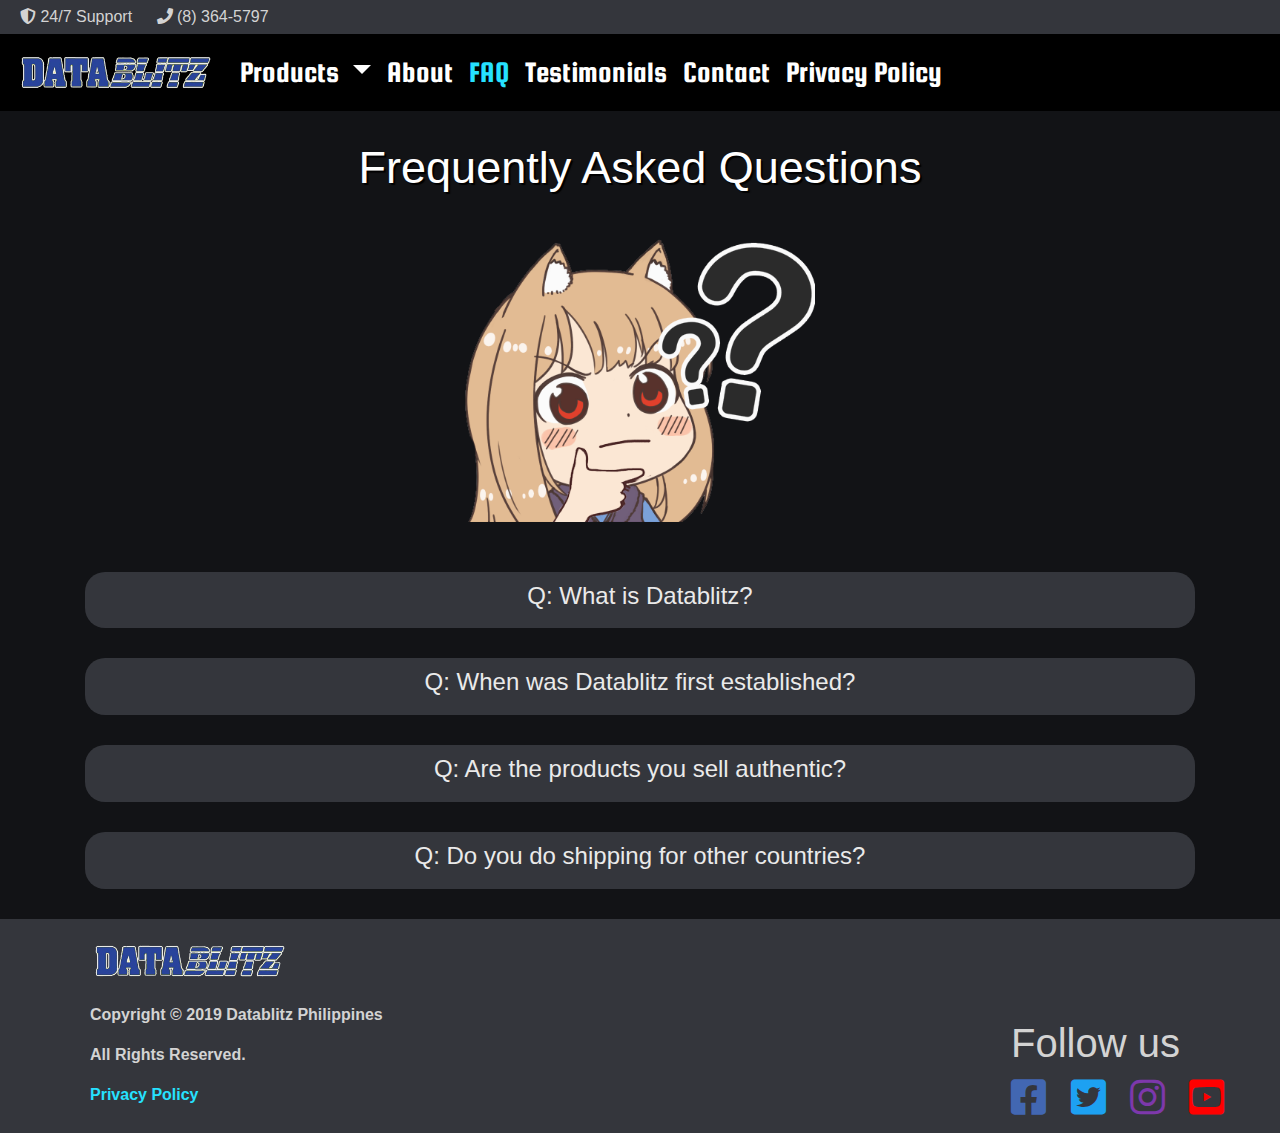
<file: FAQ.html>
<html>
	<head>
		<title> Datablitz - FAQ </title>
		<meta name="viewport" content="width=device-width, initial-scale=1">
		<meta charset="utf-8">
		<meta name="description" content="DataBlitz is an ALL-Original computer & video games software, consoles and accessories retailer present in various locations throughout the Philippines.">
		<meta name="keywords" content="Game, Gaming, Store, Datablitz, Philippines, Entertainment, Utilities,FAQ, DataBlitz FAQ, DataBlitz Frequently Asked Questions">
		<meta name="author" content="Anton Miguel Canlas">
		<link rel="stylesheet" href="https://stackpath.bootstrapcdn.com/bootstrap/4.3.1/css/bootstrap.min.css" integrity="sha384-ggOyR0iXCbMQv3Xipma34MD+dH/1fQ784/j6cY/iJTQUOhcWr7x9JvoRxT2MZw1T" crossorigin="anonymous">
		<link rel="stylesheet" type="text/css" href="https://cdnjs.cloudflare.com/ajax/libs/font-awesome/5.11.2/css/all.css">
		<link rel= "stylesheet" href= "style.css">
		<link href="https://fonts.googleapis.com/css?family=Squada+One&display=swap" rel="stylesheet">	
		<link rel="icon" type="image/png" href="essentials/bnew.png">
	</head>
	
	<body>
		<div class ="contact">
			<i class="fas fa-shield-alt" style = "margin-left: 20px; "></i>
			<p>24/7 Support </p>
			<i class="fas fa-phone"></i>
			<p> (8) 364-5797 </p>
		</div>
		
		
		<nav class="navbar navbar-expand-lg navbar-dark bg-dark" style = "background-color: black!important; ">
		  <a class="navbar-brand" href="index.html"><img src =" essentials/dblogo.png" width = 200px></a>
		  <button class="navbar-toggler" type="button" data-toggle="collapse" data-target="#navbarSupportedContent" aria-controls="navbarSupportedContent" aria-expanded="false" aria-label="Toggle navigation">
			<span class="navbar-toggler-icon"></span>
		  </button>

		  <div class="collapse navbar-collapse" id="navbarSupportedContent">
			
			<ul class="navbar-nav mr-auto">
			  			  <li class="nav-item dropdown">
				<a class="nav-link dropdown-toggle" href="#" id="navbarDropdown" role="button" data-toggle="dropdown" aria-haspopup="true" aria-expanded="false">
				Products
				</a>
				<div class="dropdown-menu" aria-labelledby="navbarDropdown">
				  <a class="dropdown-item" href="Gamesp.html">Games</a>
				  <a class="dropdown-item" href="Accessoriesp.html">Accessories</a>
				  <a class="dropdown-item" href="Softwaresp.html">Softwares</a>
				</div>
			  </li>
			  
			  <li class="nav-item">
				<a class="nav-link" href="AboutUs.html">About</a>
			  </li>

			  <li class="nav-item">
				<a class="nav-link" href="FAQ.html" style = "color:#26e1ff!important;">FAQ</a>
			  </li>
			  <li class="nav-item">
				<a class="nav-link" href="Testimonials.html">Testimonials</a>
			  </li>
			  <li class="nav-item">
				<a class="nav-link" href="Contact.html">Contact</a>
			  </li>
			  <li class="nav-item">
				<a class="nav-link" href="Policy.html">Privacy Policy</a>
			  </li>
			</ul>

		  </div>
		</nav>






<div class="container ">
    <div class="panel-group" id="faqAccordion">
        <div>
			<center>
			<h1 class = "faqclass" style = "font-size: 45px"> Frequently Asked Questions </h1>
			<img src="essentials/faq.png" width = "350px" style = "margin: 0 0 50 0; ">
			</center>
		</div>
		
		
		<div class="panel panel-default ">
            <div class="panel-heading accordion-toggle question-toggle collapsed" data-toggle="collapse" data-parent="#faqAccordion" data-target="#question0" style = " ">
                 <h4 class="panel-title">

                    <a href="#faq3" class="ing" >Q: What is Datablitz?</a>
              </h4>

            </div>
            <div id="question0" class="panel-collapse collapse" style="height: 0px;">
                <div class="panel-body">
                     <h5><span class="label label-primary">Answer</span></h5>

                    <p id = "faq3">
DataBlitz is an ALL-Original computer & video games and software retailer present in various locations throughout the Philippines. We carry software, games and accessories for the PC & Mac and video games, systems and accessories for various console gaming platforms: the Sony Playstation Vita (PS Vita), the Sony Playstation 3 (PS3), the Sony Playstation 4 (PS4), the Microsoft Xbox 360, the Microsoft Xbox One, the Nintendo DS, the Nintendo 3DS, the Nintendo Wii and the Nintendo Wii U.
                        </p>
                </div>
            </div>
        </div>
		
        <div class="panel panel-default ">
            <div class="panel-heading accordion-toggle collapsed question-toggle" data-toggle="collapse" data-parent="#faqAccordion" data-target="#question1">
                 <h4 class="panel-title">
                    <a href="#faq1" class="ing">Q: When was Datablitz first established?</a>
              </h4>

            </div>
            <div id="question1" class="panel-collapse collapse" style="height: 0px;">
                <div class="panel-body">
                     <h5><span class="label label-primary">Answer</span></h5>

                    <p id = "faq1">We opened our first store in 1995, at a time when the CD-ROM software industry was just in its infancy, with the firm mission of providing our customers with the best quality original software, games, consoles and accessories at the most reasonable prices, backed up by solid and responsive customer service. Today, we are present in various malls both in Metro Manila as well as in the provinces.</p>
                </div>
            </div>
        </div>
        <div class="panel panel-default ">
            <div class="panel-heading accordion-toggle collapsed question-toggle" data-toggle="collapse" data-parent="#faqAccordion" data-target="#question2">
                 <h4 class="panel-title">
                    <a href="#faq2" class="ing">Q: Are the products you sell authentic?</a>
              </h4>

            </div>
            <div id="question2" class="panel-collapse collapse" style="height: 0px;">
                <div class="panel-body">
                     <h5><span class="label label-primary">Answer</span></h5>

                    <p id = "faq2">At DataBlitz, our core principle has always been to offer and sell ONLY all-original games and software to our customers. Even though piracy and pirated products proliferate in the market and selling only all-original games and software will mean competing in an unequal playing field, we have remained steadfast and shall always remain steadfast in standing by our core principles as we take the trust and confidence of our customers with utmost seriousness and importance.</p>
                </div>
            </div>
        </div>
  				        <div class="panel panel-default ">
            <div class="panel-heading accordion-toggle collapsed question-toggle" data-toggle="collapse" data-parent="#faqAccordion" data-target="#question3">
                 <h4 class="panel-title">
                    <a href="#faq4" class="ing">Q: Do you do shipping for other countries?</a>
              </h4>

            </div>
            <div id="question3" class="panel-collapse collapse" style="height: 0px;">
                <div class="panel-body">
                     <h5><span class="label label-primary">Answer</span></h5>

                    <p id = "faq4">As of the moment no</p>  
                </div>
            </div>
        </div>

		

        
    </div>
</div>


			<div class = "body1" style= "background-color: #34363c;"> 		
				<div class = "footerleft" style = "display: inline-block; ">
				<img src = " essentials/dblogo.png" width = 200px style= "margin: 0 0 20 0;">
				<p> Copyright © 2019 Datablitz Philippines </p> 
				<p> All Rights Reserved. </p>
				<p><a href = "Policy.html" style = "color:#26e1ff;">Privacy Policy </a> </p>
				</div>
				
				<div class = "footerright">
				<h1> Follow us</h1>
				
				<a href = "https://www.facebook.com/DataBlitzPH/" style = "text-decoration:none;">
				<i class="fab fa-facebook-square" style = "color: #4267b2;"></i>
				</a>
				<a href = "https://twitter.com/DataBlitzPH?ref_src=twsrc%5Egoogle%7Ctwcamp%5Eserp%7Ctwgr%5Eauthor" style = "text-decoration:none;">
				<i class="fab fa-twitter-square" style = "color: #1da1f2;"></i>
				</a>
				<a href = "https://www.instagram.com/datablitzph/?hl=en" style = "text-decoration:none;">
				<i class="fab fa-instagram" style = "color: #7d38ab;"></i>
				</a>
				<a href = "https://www.youtube.com/watch?v=Jd_Bo0ViJO8" style = "text-decoration:none;">
				<i class="fab fa-youtube-square" style = "color: #ff0000;"></i>
				</a>					
				</div>			
			</div>
	
	
	
	
		<script src="https://code.jquery.com/jquery-3.3.1.slim.min.js" integrity="sha384-q8i/X+965DzO0rT7abK41JStQIAqVgRVzpbzo5smXKp4YfRvH+8abtTE1Pi6jizo" crossorigin="anonymous"></script>
		<script src="https://cdnjs.cloudflare.com/ajax/libs/popper.js/1.14.7/umd/popper.min.js" integrity="sha384-UO2eT0CpHqdSJQ6hJty5KVphtPhzWj9WO1clHTMGa3JDZwrnQq4sF86dIHNDz0W1" crossorigin="anonymous"></script>
		<script src="https://stackpath.bootstrapcdn.com/bootstrap/4.3.1/js/bootstrap.min.js" integrity="sha384-JjSmVgyd0p3pXB1rRibZUAYoIIy6OrQ6VrjIEaFf/nJGzIxFDsf4x0xIM+B07jRM" crossorigin="anonymous"></script>
	</body>





</html>
</file>
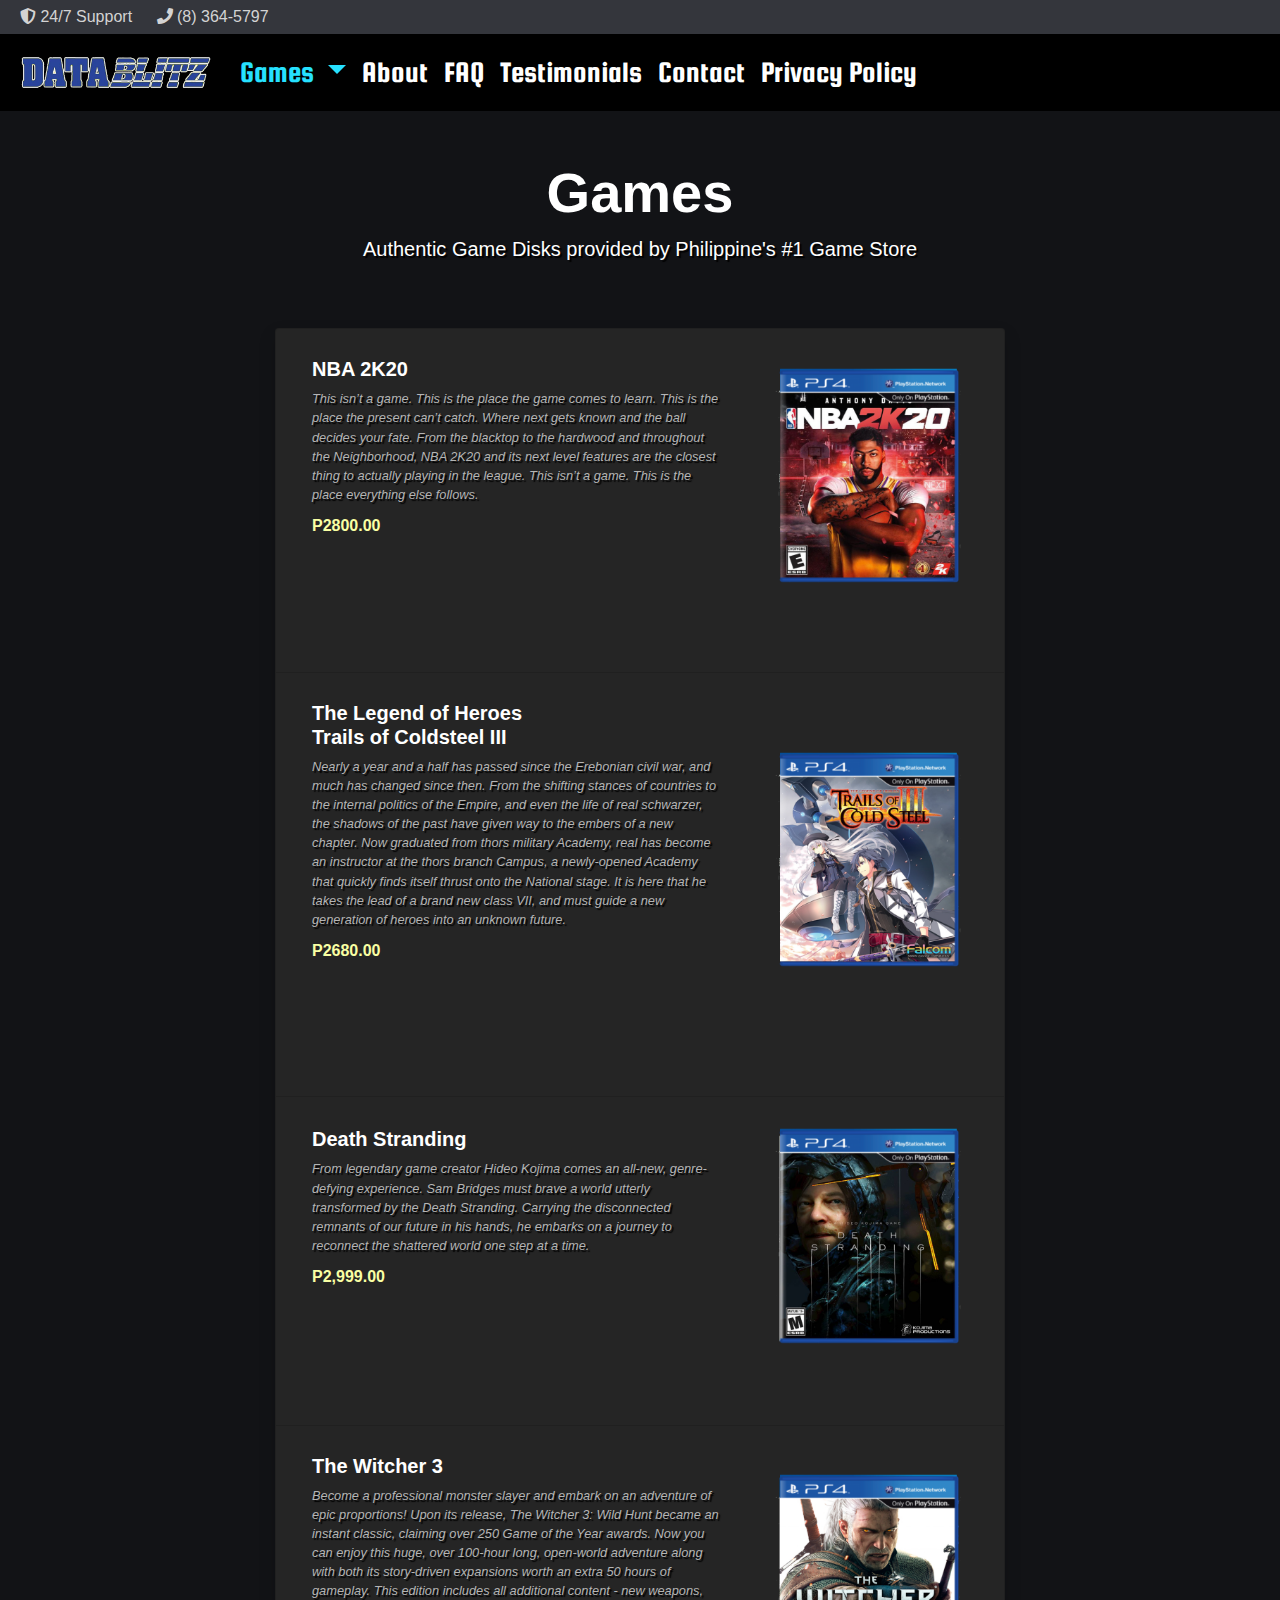
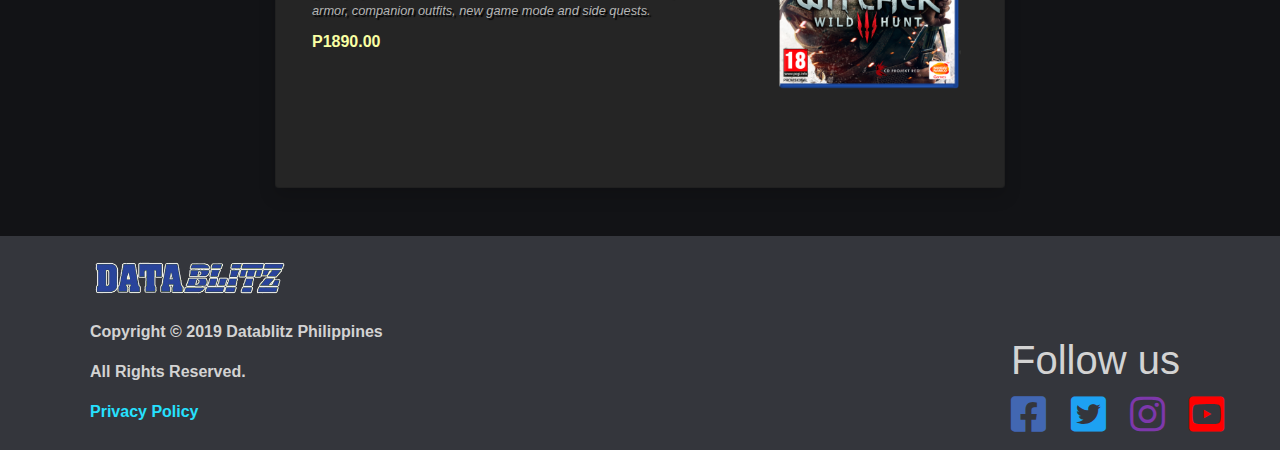
<file: Gamesp.html>
<html>
	<head>
		<title> Datablitz - Products - Games </title>
		<meta name="viewport" content="width=device-width, initial-scale=1">
		<meta charset="utf-8">
		<meta name="description" content="DataBlitz is an ALL-Original computer & video games software, consoles and accessories retailer present in various locations throughout the Philippines.">
		<meta name="keywords" content="Game, Gaming, Store, Datablitz, Philippines, Entertainment, Utilities, Products, Games, PS4">
		<meta name="author" content="Anton Miguel Canlas">
		<link rel="stylesheet" href="https://stackpath.bootstrapcdn.com/bootstrap/4.3.1/css/bootstrap.min.css" integrity="sha384-ggOyR0iXCbMQv3Xipma34MD+dH/1fQ784/j6cY/iJTQUOhcWr7x9JvoRxT2MZw1T" crossorigin="anonymous">
		<link rel="stylesheet" type="text/css" href="https://cdnjs.cloudflare.com/ajax/libs/font-awesome/5.11.2/css/all.css">
		<link rel= "stylesheet" href= "style.css">
		<link href="https://fonts.googleapis.com/css?family=Squada+One&display=swap" rel="stylesheet">	
		<link rel="icon" type="image/png" href="essentials/bnew.png">
	</head>
	
	<body>
		<div class ="contact">
			<i class="fas fa-shield-alt" style = "margin-left: 20px; "></i>
			<p>24/7 Support </p>
			<i class="fas fa-phone"></i>
			<p> (8) 364-5797 </p>
		</div>
		
		
		<nav class="navbar navbar-expand-lg navbar-dark bg-dark" style = "background-color: black!important; ">
		  <a class="navbar-brand" href="index.html"><img src =" essentials/dblogo.png" width = 200px></a>
		  <button class="navbar-toggler" type="button" data-toggle="collapse" data-target="#navbarSupportedContent" aria-controls="navbarSupportedContent" aria-expanded="false" aria-label="Toggle navigation">
			<span class="navbar-toggler-icon"></span>
		  </button>

		  <div class="collapse navbar-collapse" id="navbarSupportedContent">
			
			<ul class="navbar-nav mr-auto">
			  			  <li class="nav-item dropdown">
				<a class="nav-link dropdown-toggle" href="#" id="navbarDropdown" role="button" data-toggle="dropdown" aria-haspopup="true" aria-expanded="false" style = "color:#26e1ff!important;">
				Games
				</a>
				<div class="dropdown-menu" aria-labelledby="navbarDropdown">
				  <a class="dropdown-item" href="Gamesp.html">Games</a>
				  <a class="dropdown-item" href="Accessoriesp.html">Accessories</a>
				  <a class="dropdown-item" href="Softwaresp.html">Softwares</a>
				</div>
			  </li>
			  
			  <li class="nav-item">
				<a class="nav-link" href="AboutUs.html">About</a>
			  </li>

			  <li class="nav-item">
				<a class="nav-link" href="FAQ.html">FAQ</a>
			  </li>
			  <li class="nav-item">
				<a class="nav-link" href="Testimonials.html">Testimonials</a>
			  </li>
			  <li class="nav-item">
				<a class="nav-link" href="Contact.html">Contact</a>
			  </li>
			  <li class="nav-item">
				<a class="nav-link" href="Policy.html">Privacy Policy</a>
			  </li>
			</ul>
		  </div>
		</nav>




<div class="container py-5">


  <div class="row text-center text-white mb-5">
    <div class="col-lg-7 mx-auto">
      <h1 class="display-4" style ="font-weight:bold;">Games</h1>
      <p class="lead mb-0">Authentic Game Disks provided by Philippine's #1 Game Store</p>

      </p>
    </div>
  </div>


  <div class="row">
    <div class="col-lg-8 mx-auto">

      <ul class="list-group shadow">

        <li class="list-group-item">

          <div class="media align-items-lg-center flex-column flex-lg-row p-3">
            <div class="media-body order-2 order-lg-1">
              <h5 class="mt-0 font-weight-bold mb-2">NBA 2K20</h5>
              <p class="font-italic text-muted mb-0 small">This isn’t a game. This is the place the game comes to learn. This is the place the present can’t catch. Where next gets known and the ball decides your fate. From the blacktop to the hardwood and throughout the Neighborhood, NBA 2K20 and its next level features are the closest thing to actually playing in the league.

This isn’t a game.

This is the place everything else follows.</p>
              <div class="d-flex align-items-center justify-content-between mt-1">
                <h6 class="font-weight-bold my-2">P2800.00</h6>
              </div>
            </div><img src="products/2k20p.png" alt="Generic placeholder image" width="200" class="ml-lg-5 order-1 order-lg-2">
          </div>

        </li>



        <li class="list-group-item">

          <div class="media align-items-lg-center flex-column flex-lg-row p-3">
            <div class="media-body order-2 order-lg-1">
              <h5 class="mt-0 font-weight-bold mb-2">The Legend of Heroes <br> Trails of Coldsteel III</h5>
              <p class="font-italic text-muted mb-0 small">Nearly a year and a half has passed since the Erebonian civil war, and much has changed since then. From the shifting stances of countries to the internal politics of the Empire, and even the life of real schwarzer, the shadows of the past have given way to the embers of a new chapter. Now graduated from thors military Academy, real has become an instructor at the thors branch Campus, a newly-opened Academy that quickly finds itself thrust onto the National stage. It is here that he takes the lead of a brand new class VII, and must guide a new generation of heroes into an unknown future.</p>
              <div class="d-flex align-items-center justify-content-between mt-1">
                <h6 class="font-weight-bold my-2">P2680.00</h6>
              </div>
            </div><img src="products/tocs3p.png" alt="Generic placeholder image" width="200" class="ml-lg-5 order-1 order-lg-2">
          </div>
    
        </li>


   
        <li class="list-group-item">

          <div class="media align-items-lg-center flex-column flex-lg-row p-3">
            <div class="media-body order-2 order-lg-1">
              <h5 class="mt-0 font-weight-bold mb-2">Death Stranding</h5>
              <p class="font-italic text-muted mb-0 small">From legendary game creator Hideo Kojima comes an all-new, genre-defying experience. Sam Bridges must brave a world utterly transformed by the Death Stranding. Carrying the disconnected remnants of our future in his hands, he embarks on a journey to reconnect the shattered world one step at a time.</p>
              <div class="d-flex align-items-center justify-content-between mt-1">
                <h6 class="font-weight-bold my-2">P2,999.00</h6>
              </div>
            </div><img src="products/deathstrandingp.png" alt="Generic placeholder image" width="200" class="ml-lg-5 order-1 order-lg-2">
          </div>

        </li>


        <li class="list-group-item">

          <div class="media align-items-lg-center flex-column flex-lg-row p-3">
            <div class="media-body order-2 order-lg-1">
              <h5 class="mt-0 font-weight-bold mb-2">The Witcher 3	</h5>
              <p class="font-italic text-muted mb-0 small">Become a professional monster slayer and embark on an adventure of epic proportions!
Upon its release, The Witcher 3: Wild Hunt became an instant classic, claiming over 250 Game of the Year awards. Now you can enjoy this huge, over 100-hour long, open-world adventure along with both its story-driven expansions worth an extra 50 hours of gameplay. This edition includes all additional content - new weapons, armor, companion outfits, new game mode and side quests.</p>
              <div class="d-flex align-items-center justify-content-between mt-1">
                <h6 class="font-weight-bold my-2">P1890.00</h6>

              </div>
            </div><img src="products/witcher3p.png" alt="Generic placeholder image" width="200" class="ml-lg-5 order-1 order-lg-2">
          </div>

        </li>

      </ul>

    </div>
  </div>
</div>

	
			<div class = "body1" style= "background-color: #34363c;"> 		
				<div class = "footerleft" style = "display: inline-block; ">
				<img src = " essentials/dblogo.png" width = 200px style= "margin: 0 0 20 0;">
				<p> Copyright © 2019 Datablitz Philippines </p> 
				<p> All Rights Reserved. </p>
				<p><a href = "Policy.html" style = "color:#26e1ff;">Privacy Policy </a> </p>
				</div>
				
				<div class = "footerright">
				<h1> Follow us</h1>
				
				<a href = "https://www.facebook.com/DataBlitzPH/" style = "text-decoration:none;">
				<i class="fab fa-facebook-square" style = "color: #4267b2;"></i>
				</a>
				<a href = "https://twitter.com/DataBlitzPH?ref_src=twsrc%5Egoogle%7Ctwcamp%5Eserp%7Ctwgr%5Eauthor" style = "text-decoration:none;">
				<i class="fab fa-twitter-square" style = "color: #1da1f2;"></i>
				</a>
				<a href = "https://www.instagram.com/datablitzph/?hl=en" style = "text-decoration:none;">
				<i class="fab fa-instagram" style = "color: #7d38ab;"></i>
				</a>
				<a href = "https://www.youtube.com/watch?v=Jd_Bo0ViJO8" style = "text-decoration:none;">
				<i class="fab fa-youtube-square" style = "color: #ff0000;"></i>
				</a>					
				</div>			
			</div>
	
	
	
	
		<script src="https://code.jquery.com/jquery-3.3.1.slim.min.js" integrity="sha384-q8i/X+965DzO0rT7abK41JStQIAqVgRVzpbzo5smXKp4YfRvH+8abtTE1Pi6jizo" crossorigin="anonymous"></script>
		<script src="https://cdnjs.cloudflare.com/ajax/libs/popper.js/1.14.7/umd/popper.min.js" integrity="sha384-UO2eT0CpHqdSJQ6hJty5KVphtPhzWj9WO1clHTMGa3JDZwrnQq4sF86dIHNDz0W1" crossorigin="anonymous"></script>
		<script src="https://stackpath.bootstrapcdn.com/bootstrap/4.3.1/js/bootstrap.min.js" integrity="sha384-JjSmVgyd0p3pXB1rRibZUAYoIIy6OrQ6VrjIEaFf/nJGzIxFDsf4x0xIM+B07jRM" crossorigin="anonymous"></script>
	</body>





</html>
</file>
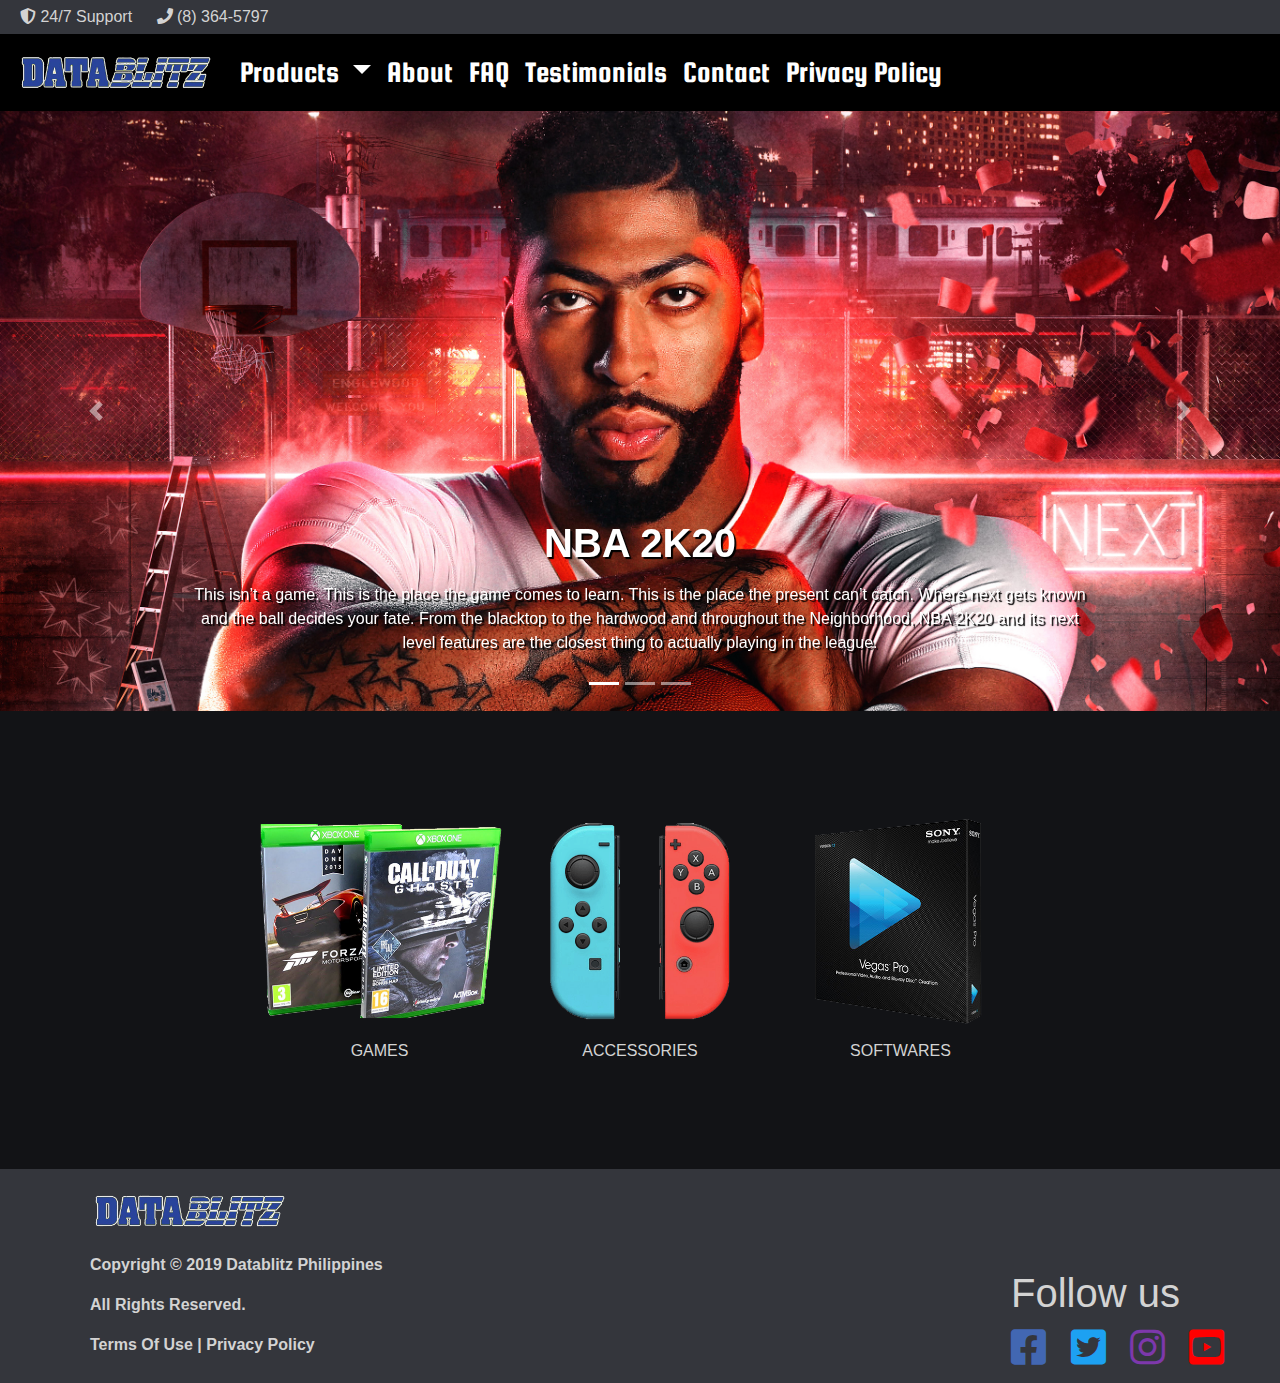
<file: Homepage.html>
<html>
	<head>
		<title> Datablitz - Home </title>
		<meta name="viewport" content="width=device-width, initial-scale=1">
		<meta charset="utf-8">
		<link rel="stylesheet" href="https://stackpath.bootstrapcdn.com/bootstrap/4.3.1/css/bootstrap.min.css" integrity="sha384-ggOyR0iXCbMQv3Xipma34MD+dH/1fQ784/j6cY/iJTQUOhcWr7x9JvoRxT2MZw1T" crossorigin="anonymous">
		<link rel="stylesheet" type="text/css" href="https://cdnjs.cloudflare.com/ajax/libs/font-awesome/5.11.2/css/all.css">
		<link rel= "stylesheet" href= "style.css">
		<link href="https://fonts.googleapis.com/css?family=Squada+One&display=swap" rel="stylesheet">
		<link rel="icon" type="image/png" href="essentials/bnew.png">
	</head>
	
	<body>
		<div class ="contact">
			<i class="fas fa-shield-alt" style = "margin-left: 20px; "></i>
			<p>24/7 Support </p>
			<i class="fas fa-phone"></i>
			<p> (8) 364-5797 </p>
		</div>
		
		
		<nav class="navbar navbar-expand-lg navbar-dark bg-dark" style = "background-color: black!important; ">
		  <a class="navbar-brand" href="Homepage.html"><img src =" essentials/dblogo.png" width = 200px></a>
		  <button class="navbar-toggler" type="button" data-toggle="collapse" data-target="#navbarSupportedContent" aria-controls="navbarSupportedContent" aria-expanded="false" aria-label="Toggle navigation">
			<span class="navbar-toggler-icon"></span>
		  </button>

		  <div class="collapse navbar-collapse" id="navbarSupportedContent">
			
			<ul class="navbar-nav mr-auto">
			  			  <li class="nav-item dropdown">
				<a class="nav-link dropdown-toggle" href="#" id="navbarDropdown" role="button" data-toggle="dropdown" aria-haspopup="true" aria-expanded="false">
				Products
				</a>
				<div class="dropdown-menu" aria-labelledby="navbarDropdown">
				  <a class="dropdown-item" href="Gamesp.html">Games</a>
				  <a class="dropdown-item" href="Accessoriesp.html">Accessories</a>
				  <a class="dropdown-item" href="Softwaresp.html">Softwares</a>
				</div>
			  </li>
			  
			  <li class="nav-item">
				<a class="nav-link" href="AboutUs.html">About</a>
			  </li>

			  <li class="nav-item">
				<a class="nav-link" href="FAQ.html">FAQ</a>
			  </li>
			  <li class="nav-item">
				<a class="nav-link" href="Testimonials.html">Testimonials</a>
			  </li>
			  <li class="nav-item">
				<a class="nav-link" href="Contact.html">Contact</a>
			  </li>
			  <li class="nav-item">
				<a class="nav-link" href="Policy.html">Privacy Policy</a>
			  </li>
			</ul>
		  </div>
		</nav>
	
	
	
	
	
<div class = "carouselsize">
	<div class="bd-example">
  <div id="carouselExampleCaptions" class="carousel slide" data-ride="carousel">
    <ol class="carousel-indicators">
      <li data-target="#carouselExampleCaptions" data-slide-to="0" class="active"></li>
      <li data-target="#carouselExampleCaptions" data-slide-to="1"></li>
      <li data-target="#carouselExampleCaptions" data-slide-to="2"></li>
    </ol>
    <div class="carousel-inner">
      <div class="carousel-item active">
        <img src="games/2k20t.jpg" class="d-block w-100" alt="Image did not load properly">
        <div class="carousel-caption d-none d-md-block">
          <h5>NBA 2K20</h5>
          <p><p>This isn’t a game. This is the place the game comes to learn. This is the place the present can’t catch. Where next gets known and the ball decides your fate. From the blacktop to the hardwood and throughout the Neighborhood, NBA 2K20 and its next level features are the closest thing to actually playing in the league.</p></p>
        </div>
      </div>
      <div class="carousel-item">
        <img src="games/tocs3t.png" class="d-block w-100" alt="Image did not load properly" id="coldsteel";>
        <div class="carousel-caption d-none d-md-block">
          <h5>Trails of Coldsteel III </h5>
          <p>Nearly a year and a half has passed since the Erebonian civil war, and much has changed since then. From the shifting stances of countries to the internal politics of the Empire, and even the life of real schwarzer, the shadows of the past have given way to the embers of a new chapter. Now graduated from thors military Academy.</p>
        </div>
      </div>
      <div class="carousel-item">
        <img src="games/deathstrandingt.png" class="d-block w-100" alt="Image did not load properly">
        <div class="carousel-caption d-none d-md-block">
          <h5>Death Stranding</h5>
          <p>A completely new type of action game, where the goal of the player is to reconnect isolated cities and a fragmented society. It is created so that all elements, including the story and gameplay, are bound together by the theme of the "Strand" or connection.</p>
		  
        </div>
      </div>
    </div>
    <a class="carousel-control-prev" href="#carouselExampleCaptions" role="button" data-slide="prev">
      <span class="carousel-control-prev-icon" aria-hidden="true"></span>
      <span class="sr-only">Previous</span>
    </a>
    <a class="carousel-control-next" href="#carouselExampleCaptions" role="button" data-slide="next">
      <span class="carousel-control-next-icon" aria-hidden="true"></span>
      <span class="sr-only">Next</span>
    </a>
  </div>
</div>
</div>
	
	
	<div class ="productdiv">
		<center>
		
		<div class = "products">
			<a href = "gamesp.html">
			<img src = "essentials/Games.png" width = "100%">
			</a>
			<h1> GAMES </h1>
		</div>
		
		<div class = "products">
			
			<a href = "accessoriesp.html">
			<img src = "essentials/Accessories.png" width = "100%">
			</a> 
			<h1> ACCESSORIES </h1>
		</div>
		
			<div class = "products">
			<a href = "softwaresp.html">
			<img src = "essentials/Softwares.png" width = "100%">
			</a>
			<h1> SOFTWARES </h1>
		</div>
		</center>
	</div>
	
	
	
			<div class = "body1" style= "background-color: #34363c;"> 
				
				<div class = "footerleft" style = "display: inline-block; ">
				<img src = " essentials/dblogo.png" width = 200px style= "margin: 0 0 20 0;">
				<p> Copyright © 2019 Datablitz Philippines </p> 
				<p> All Rights Reserved. </p>
				<p> Terms Of Use | Privacy Policy </p>
				</div>
				
				<div class = "footerright">
				<h1> Follow us</h1>
				
				<a href = "#" style = "text-decoration:none;">
				<i class="fab fa-facebook-square" style = "color: #4267b2;"></i>
				<i class="fab fa-twitter-square" style = "color: #1da1f2;"></i>
				<i class="fab fa-instagram" style = "color: #7d38ab;"></i>
				<i class="fab fa-youtube-square" style = "color: #ff0000;"></i>
				</a>
				
				
				</div>
				
				
			</div>
	
	
	
		<script src="https://code.jquery.com/jquery-3.3.1.slim.min.js" integrity="sha384-q8i/X+965DzO0rT7abK41JStQIAqVgRVzpbzo5smXKp4YfRvH+8abtTE1Pi6jizo" crossorigin="anonymous"></script>
		<script src="https://cdnjs.cloudflare.com/ajax/libs/popper.js/1.14.7/umd/popper.min.js" integrity="sha384-UO2eT0CpHqdSJQ6hJty5KVphtPhzWj9WO1clHTMGa3JDZwrnQq4sF86dIHNDz0W1" crossorigin="anonymous"></script>
		<script src="https://stackpath.bootstrapcdn.com/bootstrap/4.3.1/js/bootstrap.min.js" integrity="sha384-JjSmVgyd0p3pXB1rRibZUAYoIIy6OrQ6VrjIEaFf/nJGzIxFDsf4x0xIM+B07jRM" crossorigin="anonymous"></script>
	</body>





</html>
</file>
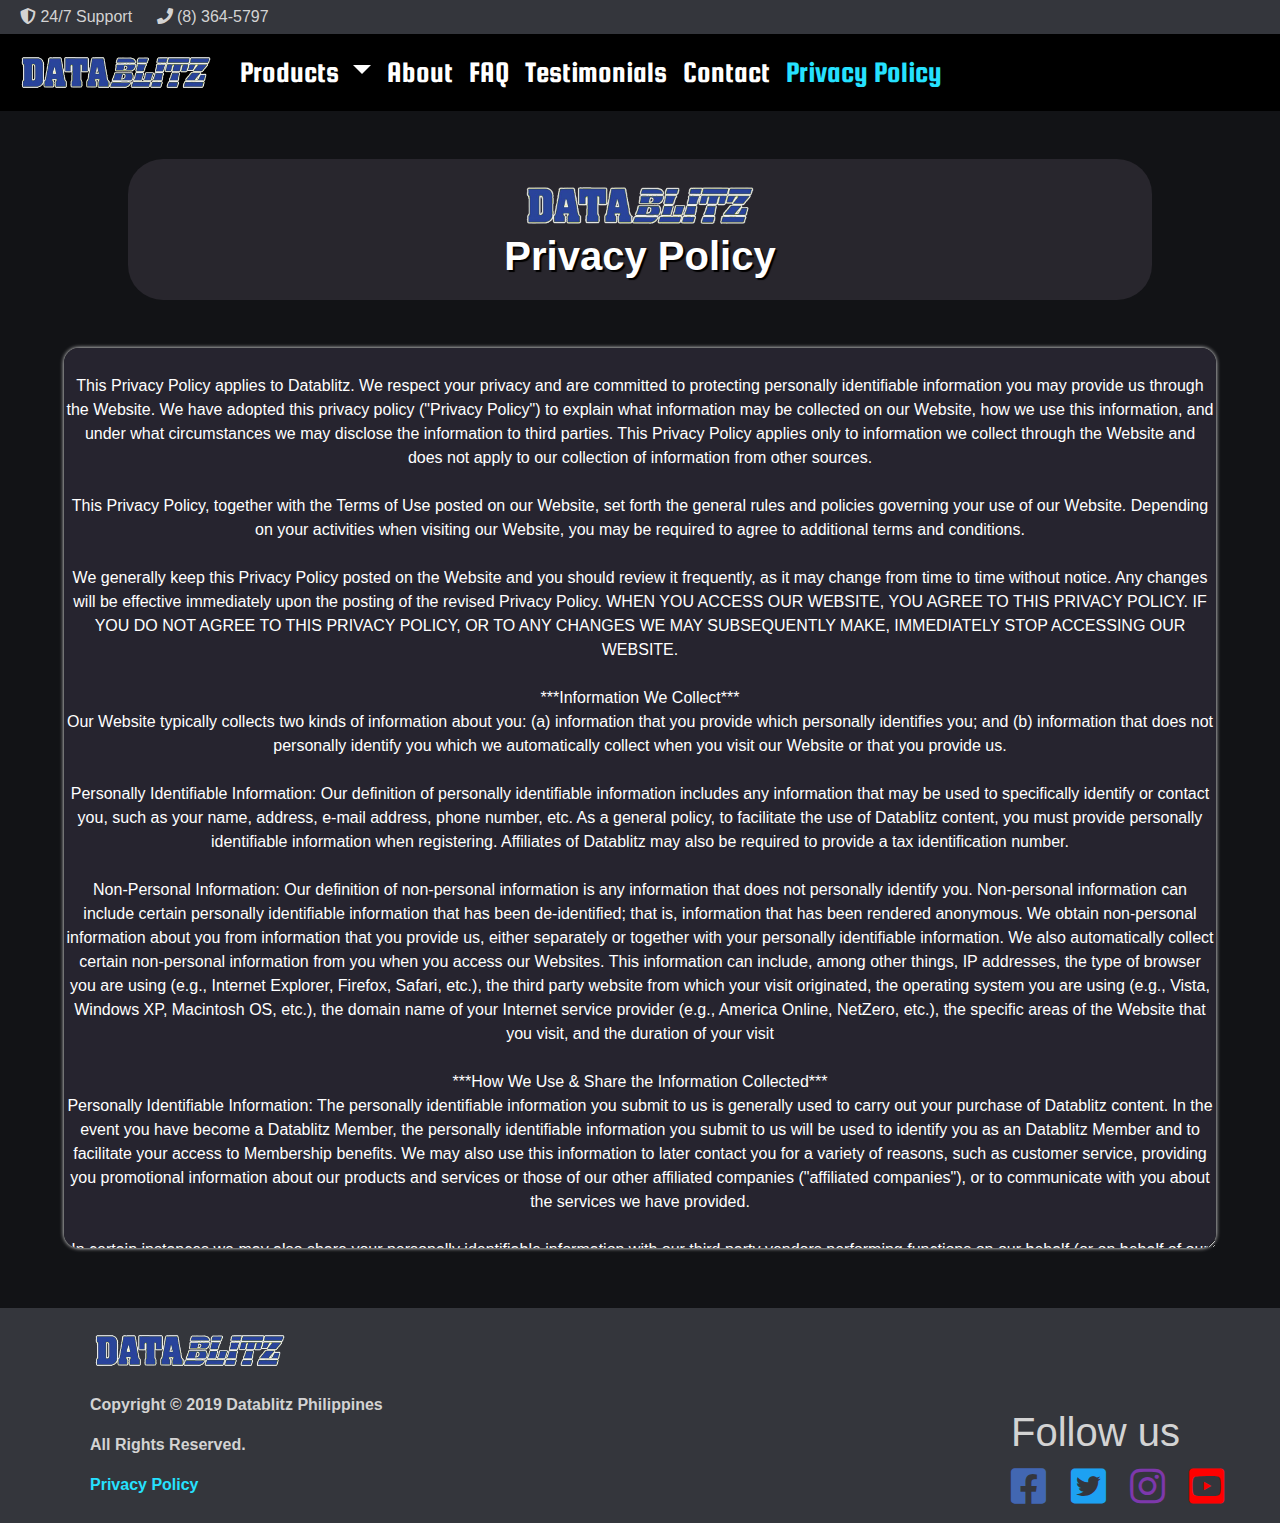
<file: Policy.html>
<html>
	<head>
		<title> Datablitz - Privacy Policy </title>
		<meta name="viewport" content="width=device-width, initial-scale=1">
		<meta charset="utf-8">
		<meta name="description" content="DataBlitz is an ALL-Original computer & video games software, consoles and accessories retailer present in various locations throughout the Philippines.">
		<meta name="keywords" content="Game, Gaming, Store, Datablitz, Philippines, Entertainment, Utilities, Policy, Private Policy">
		<meta name="author" content="Anton Miguel Canlas">
		<link rel="stylesheet" href="https://stackpath.bootstrapcdn.com/bootstrap/4.3.1/css/bootstrap.min.css" integrity="sha384-ggOyR0iXCbMQv3Xipma34MD+dH/1fQ784/j6cY/iJTQUOhcWr7x9JvoRxT2MZw1T" crossorigin="anonymous">
		<link rel="stylesheet" type="text/css" href="https://cdnjs.cloudflare.com/ajax/libs/font-awesome/5.11.2/css/all.css">
		<link rel= "stylesheet" href= "style.css">
		<link href="https://fonts.googleapis.com/css?family=Squada+One&display=swap" rel="stylesheet">	
		<link rel="icon" type="image/png" href="essentials/bnew.png">
	</head>
	
	<body>
		<div class ="contact">
			<i class="fas fa-shield-alt" style = "margin-left: 20px; "></i>
			<p>24/7 Support </p>
			<i class="fas fa-phone"></i>
			<p> (8) 364-5797 </p>
		</div>
		
		
		<nav class="navbar navbar-expand-lg navbar-dark bg-dark" style = "background-color: black!important; ">
		  <a class="navbar-brand" href="index.html"><img src =" essentials/dblogo.png" width = 200px></a>
		  <button class="navbar-toggler" type="button" data-toggle="collapse" data-target="#navbarSupportedContent" aria-controls="navbarSupportedContent" aria-expanded="false" aria-label="Toggle navigation">
			<span class="navbar-toggler-icon"></span>
		  </button>

		  <div class="collapse navbar-collapse" id="navbarSupportedContent">
			
			<ul class="navbar-nav mr-auto">
			  			  <li class="nav-item dropdown">
				<a class="nav-link dropdown-toggle" href="#" id="navbarDropdown" role="button" data-toggle="dropdown" aria-haspopup="true" aria-expanded="false">
				Products
				</a>
				<div class="dropdown-menu" aria-labelledby="navbarDropdown">
				  <a class="dropdown-item" href="Gamesp.html">Games</a>
				  <a class="dropdown-item" href="Accessoriesp.html">Accessories</a>
				  <a class="dropdown-item" href="Softwaresp.html">Softwares</a>
				</div>
			  </li>
			  
			  <li class="nav-item">
				<a class="nav-link" href="AboutUs.html">About</a>
			  </li>

			  <li class="nav-item">
				<a class="nav-link" href="FAQ.html" >FAQ</a>
			  </li>
			  <li class="nav-item">
				<a class="nav-link" href="Testimonials.html">Testimonials</a>
			  </li>
			  <li class="nav-item">
				<a class="nav-link" href="Contact.html">Contact</a>
			  </li>
			  <li class="nav-item">
				<a class="nav-link" href="Policy.html"  style = "color:#26e1ff!important;">Privacy Policy</a>
			  </li>
			</ul>

		  </div>
		</nav>

<center>

<h1 class ="h1-responsive font-weight-bold my-5" id = "policy"> <img src =" essentials/dblogo.png" width = 240px> <br> Privacy Policy </h1>



 <textarea class ="policy" style ="background-color:#26242f; border:none; color:white; border-radius: 15px; margin-bottom: 60px; box-shadow: 0px 0px 4px #ffffff;">

This Privacy Policy applies to Datablitz. We respect your privacy and are committed to protecting personally identifiable information you may provide us through the Website. We have adopted this privacy policy ("Privacy Policy") to explain what information may be collected on our Website, how we use this information, and under what circumstances we may disclose the information to third parties. This Privacy Policy applies only to information we collect through the Website and does not apply to our collection of information from other sources.

This Privacy Policy, together with the Terms of Use posted on our Website, set forth the general rules and policies governing your use of our Website. Depending on your activities when visiting our Website, you may be required to agree to additional terms and conditions.

We generally keep this Privacy Policy posted on the Website and you should review it frequently, as it may change from time to time without notice. Any changes will be effective immediately upon the posting of the revised Privacy Policy. WHEN YOU ACCESS OUR WEBSITE, YOU AGREE TO THIS PRIVACY POLICY. IF YOU DO NOT AGREE TO THIS PRIVACY POLICY, OR TO ANY CHANGES WE MAY SUBSEQUENTLY MAKE, IMMEDIATELY STOP ACCESSING OUR WEBSITE.

***Information We Collect***
Our Website typically collects two kinds of information about you: (a) information that you provide which personally identifies you; and (b) information that does not personally identify you which we automatically collect when you visit our Website or that you provide us.

Personally Identifiable Information: Our definition of personally identifiable information includes any information that may be used to specifically identify or contact you, such as your name, address, e-mail address, phone number, etc. As a general policy, to facilitate the use of Datablitz content, you must provide personally identifiable information when registering. Affiliates of Datablitz may also be required to provide a tax identification number.

Non-Personal Information: Our definition of non-personal information is any information that does not personally identify you. Non-personal information can include certain personally identifiable information that has been de-identified; that is, information that has been rendered anonymous. We obtain non-personal information about you from information that you provide us, either separately or together with your personally identifiable information. We also automatically collect certain non-personal information from you when you access our Websites. This information can include, among other things, IP addresses, the type of browser you are using (e.g., Internet Explorer, Firefox, Safari, etc.), the third party website from which your visit originated, the operating system you are using (e.g., Vista, Windows XP, Macintosh OS, etc.), the domain name of your Internet service provider (e.g., America Online, NetZero, etc.), the specific areas of the Website that you visit, and the duration of your visit

***How We Use & Share the Information Collected***
Personally Identifiable Information: The personally identifiable information you submit to us is generally used to carry out your purchase of Datablitz content. In the event you have become a Datablitz Member, the personally identifiable information you submit to us will be used to identify you as an Datablitz Member and to facilitate your access to Membership benefits. We may also use this information to later contact you for a variety of reasons, such as customer service, providing you promotional information about our products and services or those of our other affiliated companies ("affiliated companies"), or to communicate with you about the services we have provided.

In certain instances we may also share your personally identifiable information with our third party vendors performing functions on our behalf (or on behalf of our affiliated companies) ? e.g., vendors that process credit card orders such as AuthorizeNet, and other companies who provide us marketing or promotional assistance, analyze our data, assist us with customer service, etc. Our vendors agree to use this information, and we share information with them, only to carry out our requests. Except as provided in this Privacy Policy or these Terms of Use, your personally identifiable information will not be shared or sold to any third parties without your prior approval.

Non-Personal Information: We use non-personal information in a variety of ways, including to help analyze site traffic, understand customer needs and trends, carry out targeted promotional activities, and to improve our services. We may use your non-personal information by itself or aggregate it with information we have obtained from others. We may share your non-personal information with our affiliated companies and third parties to achieve these objectives and others, but remember that aggregate information is anonymous information that does not personally identify you.

***Other Uses & Information***
IP Addresses: An IP address is a number that is automatically assigned to your computer whenever you are surfing the Internet. Web servers (computers that "serve up" web pages) automatically identify your computer by its IP address. When visitors request pages from our Websites, our servers typically log their IP addresses. We collect IP addresses for purposes of system administration, to report non-personal aggregate information to others, and to track the use of our Website. IP addresses are considered non-personal information and may also be shared as provided above. We reserve the right to use IP addresses and any personally identifiable information to identify a visitor when we feel it is necessary to enforce compliance with our Website rules or to: (a) fulfill a government request; (b) conform with the requirements of the law or legal process; (c) protect or defend our legal rights or property, our Website, or other users; or (d) in an emergency to protect the health and safety of our Website's users or the general public.

Cookies: "Cookies" are small text files from a website that are stored on your hard drive. These text files make using our Website more convenient by, among other things, saving your passwords and preferences for you. Cookies themselves do not typically contain any personally identifiable information. We may analyze the information derived from these cookies and match this information with data provided by you or another party.

If you are concerned about the storage and use of cookies, you may be able to direct your internet browser to notify you and seek approval whenever a cookie is being sent to your hard drive. You may also delete a cookie manually from your hard drive through your internet browser or other programs. Please note, however, that some parts of our Website will not function properly or be available to you if you refuse to accept a cookie or choose to disable the acceptance of cookies.

Email Communications: If you send us an email with questions or comments, we may use your personally identifiable information to respond to your questions or comments, and we may save your questions or comments for future reference. For security reasons, we do not recommend that you send non-public personal information, such as passwords, social security numbers, or bank account information, to us by email. However, aside from our reply to such an email, it is not our standard practice to send you email unless you request a particular service or sign up for a feature that involves email communications, it relates to purchases you have made with us (e.g., product updates, customer support, etc.), we are sending you information about our other services, or you consented to being contacted by email for a particular purpose. In certain instances, we may provide you with the option to set your preferences for receiving email communications from us; that is, agree to some communications but not others.

Transfer of Assets: As we continue to develop our business, we may sell or purchase assets. If another entity acquires us or all (or substantially all) of our assets, the personally identifiable information and non-personal information we have about you will be transferred to and used by this acquiring entity. Also, if any bankruptcy or reorganization proceeding is brought by or against us, all such information may be considered an asset of ours and as such may be sold or transferred to third parties.

Other: Notwithstanding anything herein to the contrary, we reserve the right to disclose any personally identifiable information or non-personal information about you if we are required to do so by law, with respect to copyright or other intellectual property infringement claims, or if we believe that such action is necessary to: (a) fulfill a government request; (b) conform with the requirements of the law or legal process; (c) protect or defend our legal rights or property, our Website, or other users; or (d) in an emergency to protect the health and safety of our Website's users or the general public.

***Public Forums***
We may offer chat rooms, blogs, message boards, bulletin boards, or similar public forums where you and other users of our Websites can communicate. The protections described in this Privacy Policy do not apply when you provide information (including personal information) in connection with your use of these public forums. We may use personally identifiable information and non-personal information about you to indentify you with a posting in a public forum. Any information you share in a public forum is public information and may be seen or collected by anyone, including third parties that do not adhere to our Privacy Policy. We are not responsible for events arising from the distribution of any information you choose to publicly post or share through our Websites.

Keeping Your Information Secure
We have implemented security measures we consider reasonable and appropriate to protect against the loss, misuse and alteration of the information under our control. Please be advised, however, that while we strive to protect your personally identifiable information and privacy, we cannot guarantee or warrant the security of any information you disclose or transmit to us online and are not responsible for the theft, destruction, or inadvertent disclosure of your personally identifiable information.

***Other Sites***
Our Website may link to or contain links to other third party websites that we do not control or maintain, such as in connection with purchasing catering services or other services or products referenced on our Website. We are not responsible for the privacy practices employed by any third party website. We encourage you to note when you leave our Website and to read the privacy statements of all third party websites before submitting any personally identifiable information.

***Contact Information***
You may contact us as provided below if: (a) you have questions or comments about our Privacy Policy; (b) wish to make corrections to any personally identifiable information you have provided; or (c) want to opt-out from receiving future promotional correspondence, including emails, from us or our affiliated companies;

https://www.facebook.com/DataBlitzPH/

We will respond to your request and, if applicable and appropriate, make the requested change in our active databases as soon as reasonably practicable. Please note that we may not be able to fulfill certain requests while allowing you access to certain benefits, features and services offered on or through our Website.	

				</textarea>
 
 </center>
 
			<div class = "body1" style= "background-color: #34363c;"> 		
				<div class = "footerleft" style = "display: inline-block; ">
				<img src = " essentials/dblogo.png" width = 200px style= "margin: 0 0 20 0;">
				<p> Copyright © 2019 Datablitz Philippines </p> 
				<p> All Rights Reserved. </p>
				<p><a href = "Policy.html" style = "color:#26e1ff;">Privacy Policy </a> </p>
				</div>
				
				<div class = "footerright">
				<h1> Follow us</h1>
				
				<a href = "https://www.facebook.com/DataBlitzPH/" style = "text-decoration:none;">
				<i class="fab fa-facebook-square" style = "color: #4267b2;"></i>
				</a>
				<a href = "https://twitter.com/DataBlitzPH?ref_src=twsrc%5Egoogle%7Ctwcamp%5Eserp%7Ctwgr%5Eauthor" style = "text-decoration:none;">
				<i class="fab fa-twitter-square" style = "color: #1da1f2;"></i>
				</a>
				<a href = "https://www.instagram.com/datablitzph/?hl=en" style = "text-decoration:none;">
				<i class="fab fa-instagram" style = "color: #7d38ab;"></i>
				</a>
				<a href = "https://www.youtube.com/watch?v=Jd_Bo0ViJO8" style = "text-decoration:none;">
				<i class="fab fa-youtube-square" style = "color: #ff0000;"></i>
				</a>					
				</div>			
			</div>
	
	
	
	
		<script src="https://code.jquery.com/jquery-3.3.1.slim.min.js" integrity="sha384-q8i/X+965DzO0rT7abK41JStQIAqVgRVzpbzo5smXKp4YfRvH+8abtTE1Pi6jizo" crossorigin="anonymous"></script>
		<script src="https://cdnjs.cloudflare.com/ajax/libs/popper.js/1.14.7/umd/popper.min.js" integrity="sha384-UO2eT0CpHqdSJQ6hJty5KVphtPhzWj9WO1clHTMGa3JDZwrnQq4sF86dIHNDz0W1" crossorigin="anonymous"></script>
		<script src="https://stackpath.bootstrapcdn.com/bootstrap/4.3.1/js/bootstrap.min.js" integrity="sha384-JjSmVgyd0p3pXB1rRibZUAYoIIy6OrQ6VrjIEaFf/nJGzIxFDsf4x0xIM+B07jRM" crossorigin="anonymous"></script>
	</body>





</html>
</file>
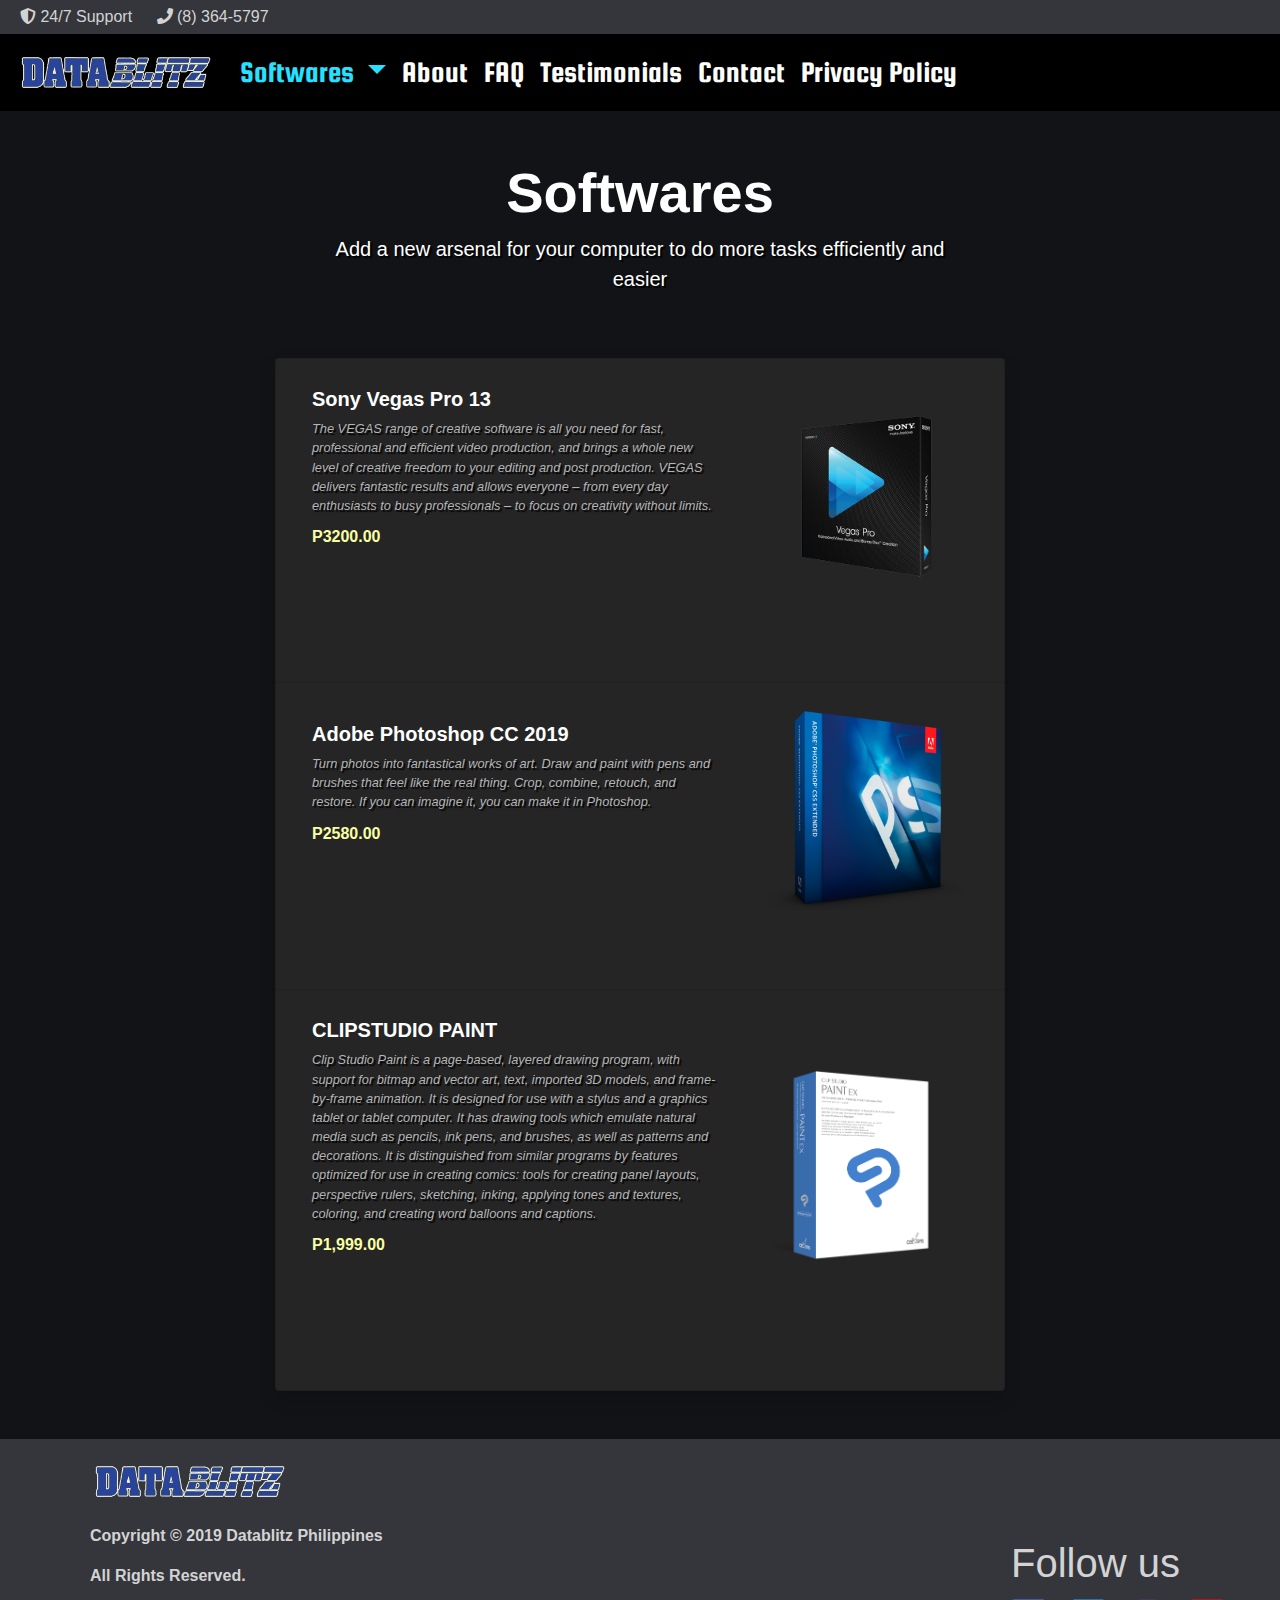
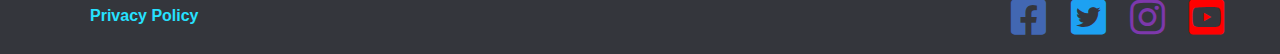
<file: Softwaresp.html>
<html>
	<head>
		<title> Datablitz - Products - Softwares </title>
		<meta name="viewport" content="width=device-width, initial-scale=1">
		<meta charset="utf-8">
		<meta name="description" content="DataBlitz is an ALL-Original computer & video games software, consoles and accessories retailer present in various locations throughout the Philippines.">
		<meta name="keywords" content="Game, Gaming, Store, Datablitz, Philippines, Entertainment, Utilities, Products, Softwares">
		<meta name="author" content="Anton Miguel Canlas">
		<link rel="stylesheet" href="https://stackpath.bootstrapcdn.com/bootstrap/4.3.1/css/bootstrap.min.css" integrity="sha384-ggOyR0iXCbMQv3Xipma34MD+dH/1fQ784/j6cY/iJTQUOhcWr7x9JvoRxT2MZw1T" crossorigin="anonymous">
		<link rel="stylesheet" type="text/css" href="https://cdnjs.cloudflare.com/ajax/libs/font-awesome/5.11.2/css/all.css">
		<link rel= "stylesheet" href= "style.css">
		<link href="https://fonts.googleapis.com/css?family=Squada+One&display=swap" rel="stylesheet">	
		<link rel="icon" type="image/png" href="essentials/bnew.png">
	</head>
	
	<body>
		<div class ="contact">
			<i class="fas fa-shield-alt" style = "margin-left: 20px; "></i>
			<p>24/7 Support </p>
			<i class="fas fa-phone"></i>
			<p> (8) 364-5797 </p>
		</div>
		
		
		<nav class="navbar navbar-expand-lg navbar-dark bg-dark" style = "background-color: black!important; ">
		  <a class="navbar-brand" href="index.html"><img src =" essentials/dblogo.png" width = 200px></a>
		  <button class="navbar-toggler" type="button" data-toggle="collapse" data-target="#navbarSupportedContent" aria-controls="navbarSupportedContent" aria-expanded="false" aria-label="Toggle navigation">
			<span class="navbar-toggler-icon"></span>
		  </button>

		  <div class="collapse navbar-collapse" id="navbarSupportedContent">
			
			<ul class="navbar-nav mr-auto">
			  			  <li class="nav-item dropdown">
				<a class="nav-link dropdown-toggle" href="#" id="navbarDropdown" role="button" data-toggle="dropdown" aria-haspopup="true" aria-expanded="false"  style = "color:#26e1ff!important;">
				Softwares
				</a>
				<div class="dropdown-menu" aria-labelledby="navbarDropdown">
				  <a class="dropdown-item" href="Gamesp.html">Games</a>
				  <a class="dropdown-item" href="Accessoriesp.html">Accessories</a>
				  <a class="dropdown-item" href="Softwaresp.html">Softwares</a>
				</div>
			  </li>
			  
			  <li class="nav-item">
				<a class="nav-link" href="AboutUs.html">About</a>
			  </li>

			  <li class="nav-item">
				<a class="nav-link" href="FAQ.html">FAQ</a>
			  </li>
			  <li class="nav-item">
				<a class="nav-link" href="Testimonials.html">Testimonials</a>
			  </li>
			  <li class="nav-item">
				<a class="nav-link" href="Contact.html">Contact</a>
			  </li>
			  <li class="nav-item">
				<a class="nav-link" href="Policy.html">Privacy Policy</a>
			  </li>
			</ul>
		  </div>
		</nav>




<div class="container py-5">

  <div class="row text-center text-white mb-5">
    <div class="col-lg-7 mx-auto">
      <h1 class="display-4" style ="font-weight:bold;">Softwares</h1>
      <p class="lead mb-0">Add a new arsenal for your computer to do more tasks efficiently and easier</p>

      </p>
    </div>
  </div>

  <div class="row">
    <div class="col-lg-8 mx-auto">

      <ul class="list-group shadow">

        <li class="list-group-item">
          <div class="media align-items-lg-center flex-column flex-lg-row p-3">
            <div class="media-body order-2 order-lg-1">
              <h5 class="mt-0 font-weight-bold mb-2">Sony Vegas Pro 13 </h5>
              <p class="font-italic text-muted mb-0 small">The VEGAS range of creative software is all you need for fast, professional and efficient video production, and brings a whole new level of creative freedom to your editing and post production. VEGAS delivers fantastic results and allows everyone – from every day enthusiasts to busy professionals – to focus on creativity without limits.</p>
              <div class="d-flex align-items-center justify-content-between mt-1">
                <h6 class="font-weight-bold my-2">P3200.00</h6>
              </div>
            </div><img src="products/sonyvegasp.png" alt="Generic placeholder image" width="200" class="ml-lg-5 order-1 order-lg-2">
          </div>
		  
        </li>

        <li class="list-group-item">
          <div class="media align-items-lg-center flex-column flex-lg-row p-3">
            <div class="media-body order-2 order-lg-1">
              <h5 class="mt-0 font-weight-bold mb-2">Adobe Photoshop CC 2019</h5>
              <p class="font-italic text-muted mb-0 small"> Turn photos into fantastical works of art. Draw and paint with pens and brushes that feel like the real thing. Crop, combine, retouch, and restore. If you can imagine it, you can make it in Photoshop.</p>
              <div class="d-flex align-items-center justify-content-between mt-1">
                <h6 class="font-weight-bold my-2">P2580.00</h6>
              </div>
            </div><img src="products/photoshopp.png" alt="Generic placeholder image" width="200" class="ml-lg-5 order-1 order-lg-2">
          </div>
        </li>



        <li class="list-group-item">

          <div class="media align-items-lg-center flex-column flex-lg-row p-3">
            <div class="media-body order-2 order-lg-1">
              <h5 class="mt-0 font-weight-bold mb-2">CLIPSTUDIO PAINT</h5>
              <p class="font-italic text-muted mb-0 small"> Clip Studio Paint is a page-based, layered drawing program, with support for bitmap and vector art, text, imported 3D models, and frame-by-frame animation. It is designed for use with a stylus and a graphics tablet or tablet computer. It has drawing tools which emulate natural media such as pencils, ink pens, and brushes, as well as patterns and decorations. It is distinguished from similar programs by features optimized for use in creating comics: tools for creating panel layouts, perspective rulers, sketching, inking, applying tones and textures, coloring, and creating word balloons and captions.</p>
              <div class="d-flex align-items-center justify-content-between mt-1">
                <h6 class="font-weight-bold my-2">P1,999.00</h6>
              </div>
            </div><img src="products/cspaintp.png" alt="Generic placeholder image" width="200" class="ml-lg-5 order-1 order-lg-2">
          </div>

        </li>


    </div>
  </div>
</div>

			<div class = "body1" style= "background-color: #34363c;"> 		
				<div class = "footerleft" style = "display: inline-block; ">
				<img src = " essentials/dblogo.png" width = 200px style= "margin: 0 0 20 0;">
				<p> Copyright © 2019 Datablitz Philippines </p> 
				<p> All Rights Reserved. </p>
				<p><a href = "Policy.html" style = "color:#26e1ff;">Privacy Policy </a> </p>
				</div>
				
				<div class = "footerright">
				<h1> Follow us</h1>
				
				<a href = "https://www.facebook.com/DataBlitzPH/" style = "text-decoration:none;">
				<i class="fab fa-facebook-square" style = "color: #4267b2;"></i>
				</a>
				<a href = "https://twitter.com/DataBlitzPH?ref_src=twsrc%5Egoogle%7Ctwcamp%5Eserp%7Ctwgr%5Eauthor" style = "text-decoration:none;">
				<i class="fab fa-twitter-square" style = "color: #1da1f2;"></i>
				</a>
				<a href = "https://www.instagram.com/datablitzph/?hl=en" style = "text-decoration:none;">
				<i class="fab fa-instagram" style = "color: #7d38ab;"></i>
				</a>
				<a href = "https://www.youtube.com/watch?v=Jd_Bo0ViJO8" style = "text-decoration:none;">
				<i class="fab fa-youtube-square" style = "color: #ff0000;"></i>
				</a>					
				</div>			
			</div>
	
	
	
	
		<script src="https://code.jquery.com/jquery-3.3.1.slim.min.js" integrity="sha384-q8i/X+965DzO0rT7abK41JStQIAqVgRVzpbzo5smXKp4YfRvH+8abtTE1Pi6jizo" crossorigin="anonymous"></script>
		<script src="https://cdnjs.cloudflare.com/ajax/libs/popper.js/1.14.7/umd/popper.min.js" integrity="sha384-UO2eT0CpHqdSJQ6hJty5KVphtPhzWj9WO1clHTMGa3JDZwrnQq4sF86dIHNDz0W1" crossorigin="anonymous"></script>
		<script src="https://stackpath.bootstrapcdn.com/bootstrap/4.3.1/js/bootstrap.min.js" integrity="sha384-JjSmVgyd0p3pXB1rRibZUAYoIIy6OrQ6VrjIEaFf/nJGzIxFDsf4x0xIM+B07jRM" crossorigin="anonymous"></script>
	</body>





</html>
</file>
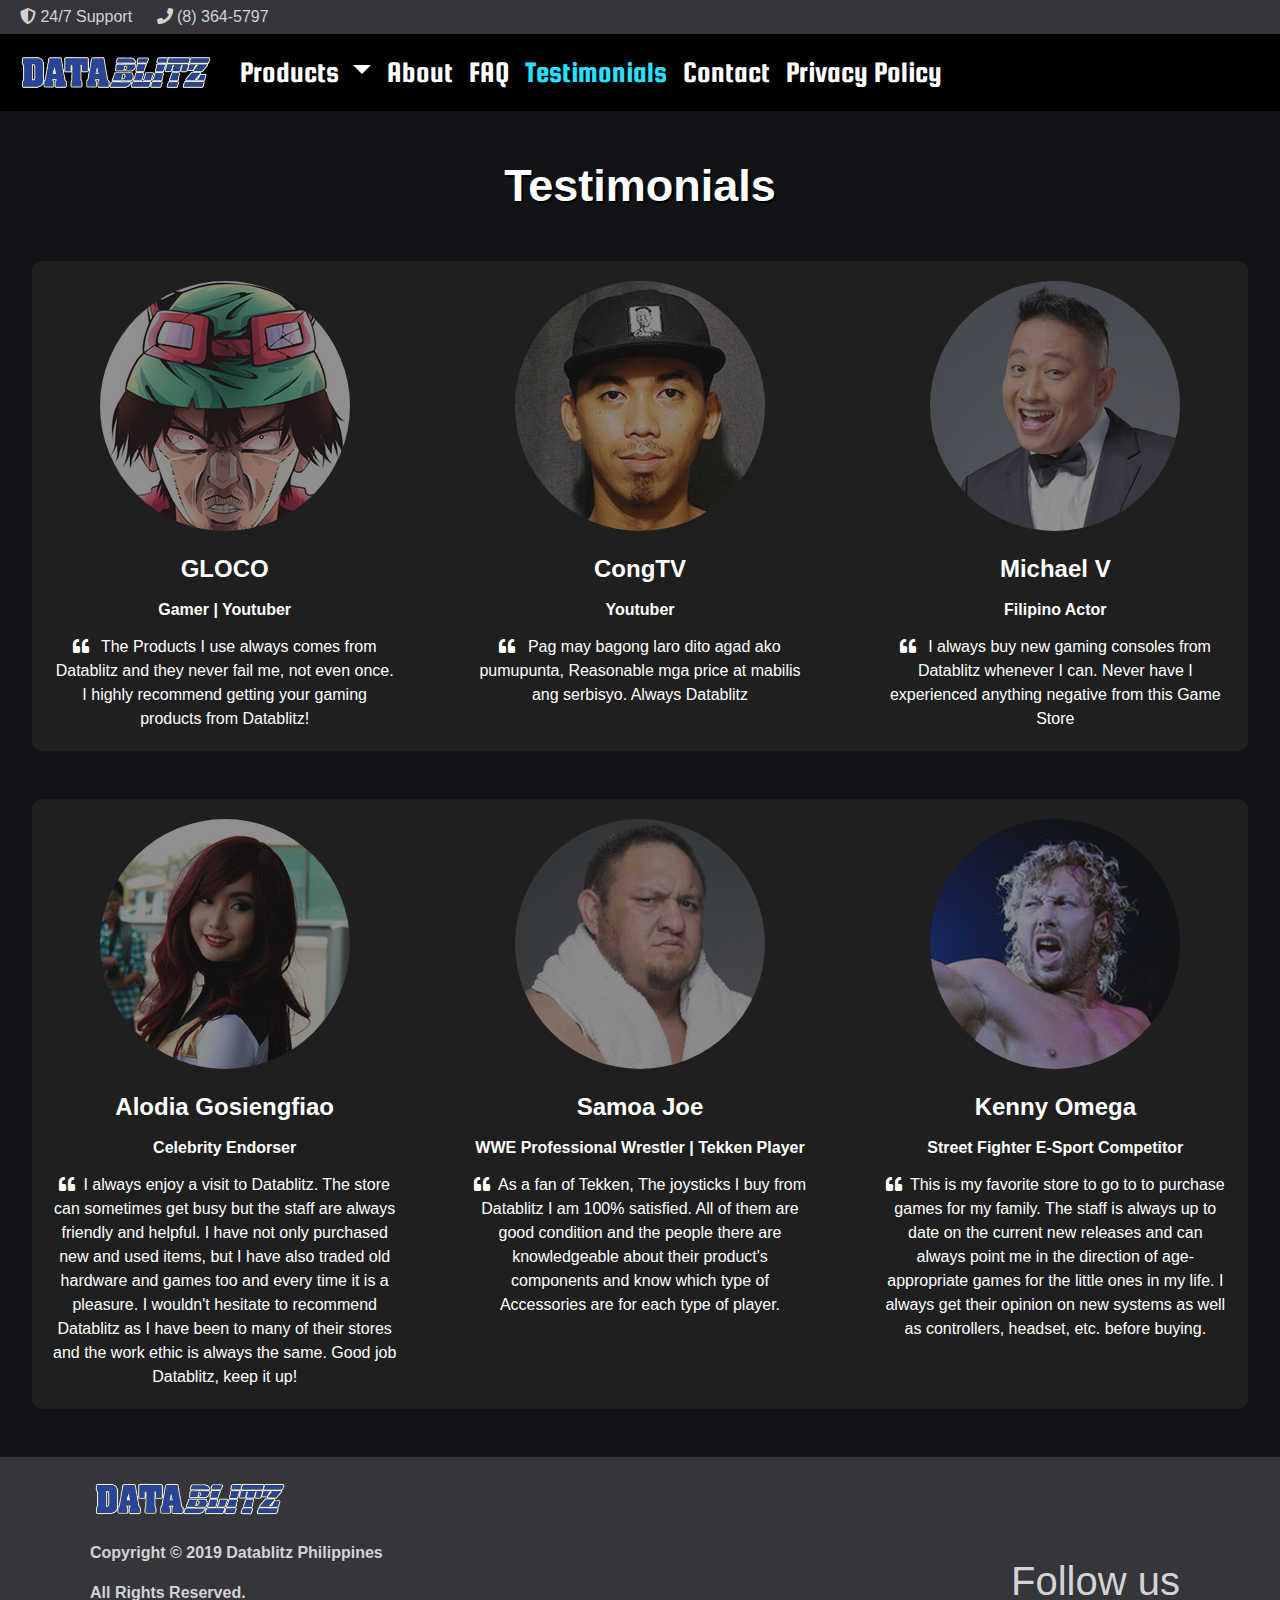
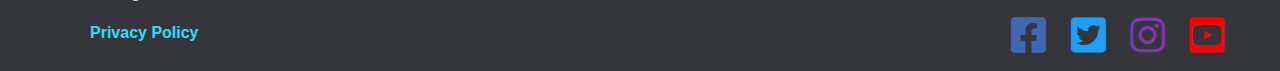
<file: Testimonials.html>
<html>
	<head>
		<title> Datablitz - Testimonials </title>
		<meta name="viewport" content="width=device-width, initial-scale=1">
		<meta charset="utf-8">
		<meta name="description" content="DataBlitz is an ALL-Original computer & video games software, consoles and accessories retailer present in various locations throughout the Philippines.">
		<meta name="keywords" content="Game, Gaming, Store, Datablitz, Philippines, Entertainment, Utilities, Testimonials, Reviews">
		<meta name="author" content="Anton Miguel Canlas">
		<link rel="stylesheet" href="https://stackpath.bootstrapcdn.com/bootstrap/4.3.1/css/bootstrap.min.css" integrity="sha384-ggOyR0iXCbMQv3Xipma34MD+dH/1fQ784/j6cY/iJTQUOhcWr7x9JvoRxT2MZw1T" crossorigin="anonymous">
		<link rel="stylesheet" type="text/css" href="https://cdnjs.cloudflare.com/ajax/libs/font-awesome/5.11.2/css/all.css">
		<link rel= "stylesheet" href= "style.css">
		<link href="https://fonts.googleapis.com/css?family=Squada+One&display=swap" rel="stylesheet">	
		<link rel="icon" type="image/png" href="essentials/bnew.png">
	</head>
	
	<body>
		<div class ="contact">
			<i class="fas fa-shield-alt" style = "margin-left: 20px; "></i>
			<p>24/7 Support </p>
			<i class="fas fa-phone"></i>
			<p> (8) 364-5797 </p>
		</div>
		
		
		<nav class="navbar navbar-expand-lg navbar-dark bg-dark" style = "background-color: black!important; ">
		  <a class="navbar-brand" href="index.html"><img src =" essentials/dblogo.png" width = 200px></a>
		  <button class="navbar-toggler" type="button" data-toggle="collapse" data-target="#navbarSupportedContent" aria-controls="navbarSupportedContent" aria-expanded="false" aria-label="Toggle navigation">
			<span class="navbar-toggler-icon"></span>
		  </button>

		  <div class="collapse navbar-collapse" id="navbarSupportedContent">
			
			<ul class="navbar-nav mr-auto">
			  			  <li class="nav-item dropdown">
				<a class="nav-link dropdown-toggle" href="#" id="navbarDropdown" role="button" data-toggle="dropdown" aria-haspopup="true" aria-expanded="false">
				Products
				</a>
				<div class="dropdown-menu" aria-labelledby="navbarDropdown">
				  <a class="dropdown-item" href="Gamesp.html">Games</a>
				  <a class="dropdown-item" href="Accessoriesp.html">Accessories</a>
				  <a class="dropdown-item" href="Softwaresp.html">Softwares</a>
				</div>
			  </li>
			  
			  <li class="nav-item">
				<a class="nav-link" href="AboutUs.html">About</a>
			  </li>

			  <li class="nav-item">
				<a class="nav-link" href="FAQ.html" >FAQ</a>
			  </li>
			  <li class="nav-item">
				<a class="nav-link" href="Testimonials.html" style = "color:#26e1ff!important;">Testimonials</a>
			  </li>
			  <li class="nav-item">
				<a class="nav-link" href="Contact.html">Contact</a>
			  </li>
			  <li class="nav-item">
				<a class="nav-link" href="Policy.html">Privacy Policy</a>
			  </li>
			</ul>

		  </div>
		</nav>


  <h2 class="h1-responsive font-weight-bold my-5" style = "font-size: 45px;">Testimonials</h2>




<center>
<section class="team-section text-center my-5">





  <div class="row text-center">

    <div class="col-md-4 mb-md-0 mb-5">

      <div class="testimonial">

        <div class="avatar mx-auto">
          <img src="testimonials/gloco.jpg" class="rounded-circle z-depth-1 img-fluid">
        </div>

        <h4 class="font-weight-bold dark-grey-text mt-4">GLOCO</h4>
        <h6 class="font-weight-bold blue-text my-3">Gamer | Youtuber</h6>
        <p class="font-weight-normal dark-grey-text">
          <i class="fas fa-quote-left pr-2"></i> The Products I use always comes from Datablitz and they never fail me, not even once. I highly recommend getting your gaming products from Datablitz!</p>

      </div>

    </div>



    <div class="col-md-4 mb-md-0 mb-5">

      <div class="testimonial">
   
        <div class="avatar mx-auto">
          <img src="testimonials/cong.jpg" class="rounded-circle z-depth-1 img-fluid">
        </div>

        <h4 class="font-weight-bold dark-grey-text mt-4">CongTV</h4>
        <h6 class="font-weight-bold blue-text my-3">Youtuber</h6>
        <p class="font-weight-normal dark-grey-text">
          <i class="fas fa-quote-left pr-2"></i> Pag may bagong laro dito agad ako pumupunta, Reasonable mga price at mabilis ang serbisyo. Always Datablitz</p>

      </div>

    </div>



    <div class="col-md-4">

      <div class="testimonial">
  
        <div class="avatar mx-auto">
          <img src="testimonials/bitoy.jpg" class="rounded-circle z-depth-1 img-fluid">
        </div>

        <h4 class="font-weight-bold dark-grey-text mt-4">Michael V</h4>
        <h6 class="font-weight-bold blue-text my-3">Filipino Actor</h6>
        <p class="font-weight-normal dark-grey-text">
          <i class="fas fa-quote-left pr-2"></i> I always buy new gaming consoles from Datablitz whenever I can. Never have I experienced anything negative from this Game Store </p>
      </div>

    </div>


  </div>


</section>






<section class="team-section text-center my-5">
  <div class="row text-center">
    <div class="col-md-4 mb-md-0 mb-5">

      <div class="testimonial">
        <div class="avatar mx-auto">
          <img src="testimonials/alodia.jpg" class="rounded-circle z-depth-1 img-fluid">
        </div>
        <h4 class="font-weight-bold dark-grey-text mt-4">Alodia Gosiengfiao </h4>
        <h6 class="font-weight-bold blue-text my-3"> Celebrity Endorser</h6>
        <p class="font-weight-normal dark-grey-text">
          <i class="fas fa-quote-left pr-2"></i>I always enjoy a visit to Datablitz. The store can sometimes get busy but the staff are always friendly and helpful. I have not only purchased new and used items, but I have also traded old hardware and games too and every time it is a pleasure. I wouldn't hesitate to recommend Datablitz as I have been to many of their stores and the work ethic is always the same. Good job Datablitz, keep it up!</p>
      </div>

    </div>



    <div class="col-md-4 mb-md-0 mb-5">

      <div class="testimonial">
        <div class="avatar mx-auto">
          <img src="testimonials/joe.jpg" class="rounded-circle z-depth-1 img-fluid">
        </div>
        <h4 class="font-weight-bold dark-grey-text mt-4">Samoa Joe</h4>
        <h6 class="font-weight-bold blue-text my-3">WWE Professional Wrestler | Tekken Player</h6>
        <p class="font-weight-normal dark-grey-text">
          <i class="fas fa-quote-left pr-2"></i>As a fan of Tekken, The joysticks I buy from Datablitz I am 100% satisfied. All of them are good condition and the people there are knowledgeable about their product's components and know which type of Accessories are for each type of player.</p>
      </div>

    </div>

    <div class="col-md-4">

      <div class="testimonial">
        <div class="avatar mx-auto">
          <img src="testimonials/kenny.jpg" class="rounded-circle z-depth-1 img-fluid">
        </div>
        <h4 class="font-weight-bold dark-grey-text mt-4">Kenny Omega</h4>
        <h6 class="font-weight-bold blue-text my-3">Street Fighter E-Sport Competitor</h6>
        <p class="font-weight-normal dark-grey-text">
          <i class="fas fa-quote-left pr-2"></i>This is my favorite store to go to to purchase games for my family. The staff is always up to date on the current new releases and can always point me in the direction of age-appropriate games for the little ones in my life. I always get their opinion on new systems as well as controllers, headset, etc. before buying.</p>
      </div>

    </div>

  </div>

</section>
</center>


			<div class = "body1" style= "background-color: #34363c;"> 		
				<div class = "footerleft" style = "display: inline-block; ">
				<img src = " essentials/dblogo.png" width = 200px style= "margin: 0 0 20 0;">
				<p> Copyright © 2019 Datablitz Philippines </p> 
				<p> All Rights Reserved. </p>
				<p><a href = "Policy.html" style = "color:#26e1ff;">Privacy Policy </a> </p>
				</div>
				
				<div class = "footerright">
				<h1> Follow us</h1>
				
				<a href = "https://www.facebook.com/DataBlitzPH/" style = "text-decoration:none;">
				<i class="fab fa-facebook-square" style = "color: #4267b2;"></i>
				</a>
				<a href = "https://twitter.com/DataBlitzPH?ref_src=twsrc%5Egoogle%7Ctwcamp%5Eserp%7Ctwgr%5Eauthor" style = "text-decoration:none;">
				<i class="fab fa-twitter-square" style = "color: #1da1f2;"></i>
				</a>
				<a href = "https://www.instagram.com/datablitzph/?hl=en" style = "text-decoration:none;">
				<i class="fab fa-instagram" style = "color: #7d38ab;"></i>
				</a>
				<a href = "https://www.youtube.com/watch?v=Jd_Bo0ViJO8" style = "text-decoration:none;">
				<i class="fab fa-youtube-square" style = "color: #ff0000;"></i>
				</a>					
				</div>			
			</div>
	
	
	
	
		<script src="https://code.jquery.com/jquery-3.3.1.slim.min.js" integrity="sha384-q8i/X+965DzO0rT7abK41JStQIAqVgRVzpbzo5smXKp4YfRvH+8abtTE1Pi6jizo" crossorigin="anonymous"></script>
		<script src="https://cdnjs.cloudflare.com/ajax/libs/popper.js/1.14.7/umd/popper.min.js" integrity="sha384-UO2eT0CpHqdSJQ6hJty5KVphtPhzWj9WO1clHTMGa3JDZwrnQq4sF86dIHNDz0W1" crossorigin="anonymous"></script>
		<script src="https://stackpath.bootstrapcdn.com/bootstrap/4.3.1/js/bootstrap.min.js" integrity="sha384-JjSmVgyd0p3pXB1rRibZUAYoIIy6OrQ6VrjIEaFf/nJGzIxFDsf4x0xIM+B07jRM" crossorigin="anonymous"></script>
	</body>





</html>
</file>
<file: style.css>
body{
			background-color: #121316;
			}
						
			.productdiv{
			width: 100%;
			margin: 90 0 100 0;
			}
			
			.products h1{
			font-size: 100%;
			}
			
			.contact{
			background-color: #34363c;
			}
			
			.contact i{
			display: inline-block;
			margin: 5 0 5 10;
			color: lightgray;
			}
			
			.contact p{
			display: inline-block;
			margin: 5 10 5 0;
			color: lightgray;
			}
			
			.carousel-caption h5{
			font-size: 40px;
			font-weight: bold;	
			}
			
			.carousel-caption{
			text-shadow: 2px 2px 1px #000000;
			}
			
		
			.footerright i{
			font-size: 40px;
			margin: 0 20 0 0;
			color:white;
		
			}
			
			.footerright h1{
			color:lightgray;
			}
		
			.footerleft{
			margin: 20 0 10 90;
			font-weight: bold;
			color: lightgray;
			}
			
			.navbar-toggler-icon{
			background-image: url(essentials/bar.png)!important
			}
			
			.nav-link{
			color: white !important;
			}
			
			
			.abtustagline{
				 font-size: 80px;
			}
			
			.list-group-item{
			background-color:#252525;	
			}
			
			.list-group-item h5{
			color:#ffffff;
			}
		
			.list-group-item p{
			color:#b5b5b5!important
			}

			.list-group-item h6{
			color:#f9ffa3;
			}
			
			.nav-link{
			font-size: 30px;
			font-family: 'Squada One', cursive;
			
			}
			
			.dropdown-item{
			font-size: 30px;
			font-family: 'Squada One', cursive;
			}
			
			.nav-link:hover{
				color:#26e1ff!important;
				
			}
			
			.order-lg-2{
				margin: 0 0 50px 0				
			}
			
			.panel-heading{
				padding: 10 10 10 10; 
				background-color:#34363c;
				border-radius: 20px;
				margin-bottom: 30px;
				text-align:center;
			}
			
			.panel-body{
				margin: 0 0 50px 0;
				text-align:center;
				color:white;
			}
			
			.ing{
				color: #eaeaea;
			}
			
			.ing:hover{
				color: #26e1ff;
				text-decoration:none;
			}
			
			
			.faqclass{
				margin: 30px 0 30px 0;
				color: white;
				text-shadow: 2px 2px 1px #000000;
				
			}
			
			.team-section{
				color:white;
				width: 95%;
				
			}
			
			
			.rounded-circle{
				opacity:0.5;
				 transition: .5s;
				 margin: 20px 0 0 0;
				
			}
			
			.rounded-circle:hover{
				opacity:1;
				transform: scale(1.2); 
				
			}
	
			.team-section{
			background-color:#1f1f1f;	
			 border-radius: 10px;
		
			}
			
			.h1-responsive{
				color:white;
				text-align:center;
				text-shadow: 2px 2px 1px #000000;
		
			}
			
			#policy{
				background-color: #28262d; 
				padding: 20 0 20 0; 
				width: 80%; 
				border-radius: 35px;	
			}
			
			.policy{
				width: 90%;
				text-align: center;
				height: 100%;
				
			}
			
			.font-weight-normal{
				margin: 0 20 20 20;
				
			}
			
			#p-3con {
			background: rgb(149,149,149);
			background: linear-gradient(86deg, rgba(149,149,149,1) 2%, rgba(118,122,130,1) 34%, rgba(119,124,133,1) 70%, rgba(166,166,166,1) 93%);
			}
			
			.card{
			background-color:#1e2025;
			box-shadow: 5px 5px 7px #000000;
			margin: 40 0 87 0;
			}
			
			.mb-0{
			color: white;
			text-shadow: 2px 2px 1px #000000;	
			}

			.contitle{
			color: white;
			font-weight:bold;	
				
			}

			.conbod{
			color: gray;
				
				
			}
			
			.conlink{
			color: #26e1ff;
			}
			
							
			.footerright i{
			transition: transform .5s; 
					
			}
				
			.footerright i:hover{
			transform: scale(1.5); 
					
			}

			#abttxt,#aboutcenter{
			color:white!important;
			margin: 0 5% 0 5%;
			text-align: center;
			background-color:#292929;
			padding: 30 30 30 30;
			text-shadow: 2px 2px 1px #000000;
			box-shadow: 5px 5px 17px #000000;
			}



			@media screen and (max-width: 480px){				
				.navbar-toggler{
				background-color: #34363c;
				}
				
				.productdiv .products{
				width: 70%;
				color: lightgray;
				margin: 0 0 100 0;
				
				}	
				
				.bestxpbg{
				width: 100%;
				height: 400px;
				font-family: 'Squada One', cursive;
				background-image: url(games/auwallpaper.jpg);
				background-position: 60% 0px;
				position: relative;
				box-shadow: 0px 0px 3px #ffffff;
				background-repeat: no-repeat;		
				}

				.abtustagline{
				 font-size: 50px;
				 	margin: -40 0 0 0;
				}
				
				.font-italic{
				margin: 0 0 10 0;		
				}
				
				#aboutcenter{
				margin: 60 0 0 0;				
				}
				
				#aboutlstimg{
				margin: 70 0 0 0;
					
				}
				
				.footerright i{
				font-size: 40px;
				margin: 0 20 0 0;		
				}
				
				.footerright{
				margin: 20 0 0 20;
				top: ;
				
				}
				
				.footerleft{
				margin: 20 0 0 20;
				}
		
			}

			@media screen and (max-width: 768px) and (min-width: 481px)  { 				
				.navbar-toggler{
				background-color: #34363c;
				}
	
				.productdiv .products{
				width: 70%;
				color: lightgray;
				margin: 0 0 100 0;
				}
		
				.footerright i{
				font-size: 40px;
				margin: 0 20 0 0;		
				}
				
				.footerright{
				margin: 20 0 0 20;
				top: ;
				
				}
				
				.footerleft{
				margin: 20 0 0 20;
				}

				
				.bestxpbg{
				width: 100%;
				height: 400px;
				font-family: 'Squada One', cursive;
				background-image: url(games/auwallpaper.jpg);
				background-position: 60% 0px;
				position: relative;
				box-shadow: 0px 0px 3px #ffffff;
				background-repeat: no-repeat;		
				}
				
				.abtusblk{
				margin-bottom: 60px;
				}

				.abtustagline{
				 font-size: 50px;
				 margin: -40 0 0 0;
				}

				.font-italic{
				margin: 0 0 10 0;		
				}
				
				#aboutcenter{
				margin: 60 0 0 0;				
				}
				
				#aboutlstimg{
				margin: 70 0 0 0;
					
				}

				}
				
				
			
			@media screen and (max-width: 1279px) and (min-width: 769px)  { 
				
				
				.carousel-item{
				width: 100%; 
				height: 600px; 
				overflow: hidden;
				}
		
				
				.productdiv .products{
				display: inline-block;
				width: 20%;
				color: lightgray;
			}
			
				.footerright{
				float: right;
				}
				
				.footerright h1{
				 margin: 100 100 10 0;
				}
				
				.footerleft{
				margin: 20 0 10 90;
				}
				
				
				.bestxpbg{
				width: 100%;
				height: 500px;
				font-family: 'Squada One', cursive;
				background-image: url(games/auwallpaper.jpg);
				background-position: 40% 0px;
				position: relative;
				box-shadow: 0px 0px 3px #ffffff;
				background-repeat: no-repeat;		
				}
				

				
				.products{
				transition: transform .5s;
					
				}
				
				.products:hover{
				transform: scale(1.2); 
					
				}
				
				
				
				.align-items-center{
				margin-bottom: 100px;								
				}
				
				.px-5{
				margin: 0 0 0 0;
					
				}
				
				.font-italic{
				margin: 40 0 10 0;	
					
				}
				
				
				
			
			}
			
			@media screen and (min-width: 1280px){ 
				
				#coldsteel{
					margin-top:-10%;
					float:right
				}
				
				
				.carousel-item{
				width: 100%; 
				height: 600px; 
				overflow: hidden;
				}
				
				.productdiv .products{
				display: inline-block;
				width: 20%;
				color: lightgray;
			}
				
				.footerright{
				float: right;
				}
				
				.footerright h1{
				 margin: 100 100 10 0;
				}
				
				.footerleft{
				margin: 20 0 10 90;
				}
				
				
				.bestxpbg{
				width: 100%;
				height: 500px;
				font-family: 'Squada One', cursive;
				background-image: url(games/auwallpaper.jpg);
				position: relative;
				box-shadow: 0px 0px 3px #ffffff;
				background-repeat: no-repeat;		
				}
					
				.abtusblk{
				margin-bottom: 60px;
				}		
				
				.products{
				transition: transform .5s;
					
				}
				
				.products:hover{
				transform: scale(1.2); 
					
				}
				
				.align-items-center{
				margin-bottom: 100px;			
				}
				

				
			}
</file>
